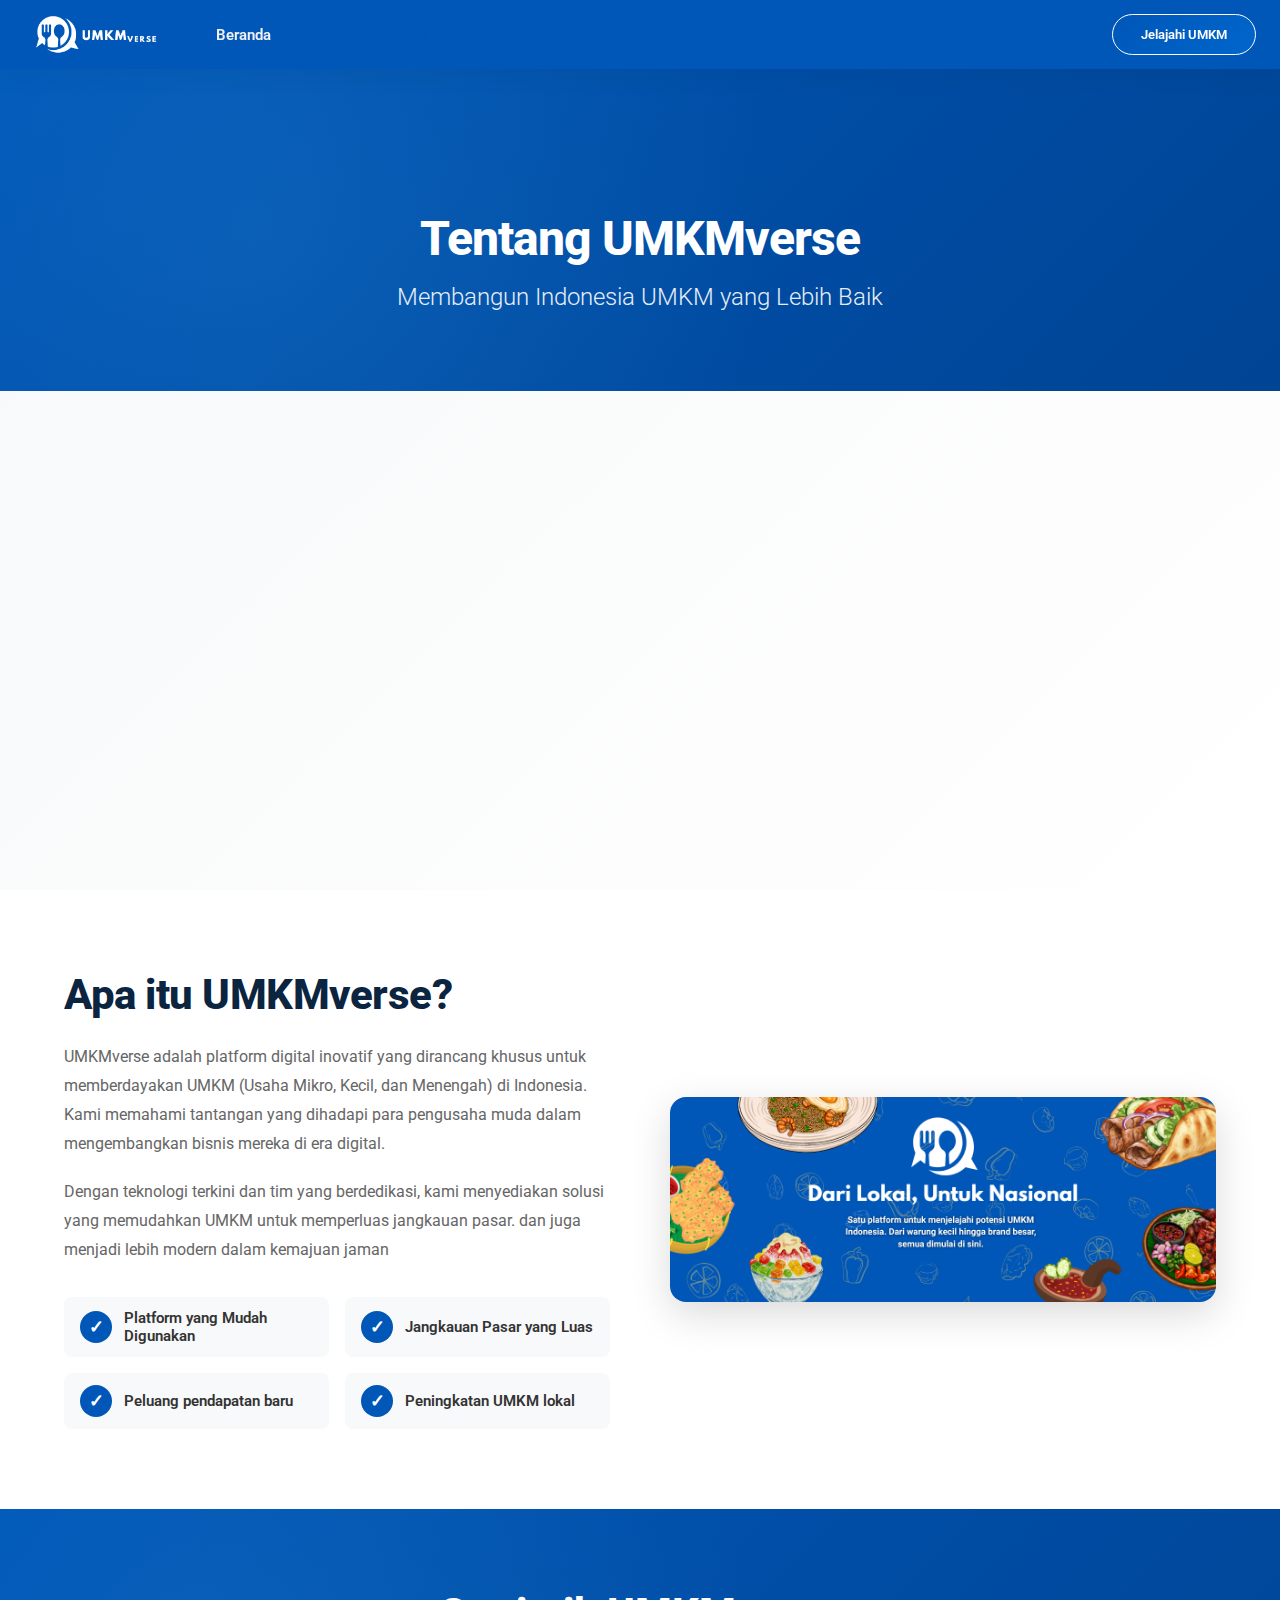
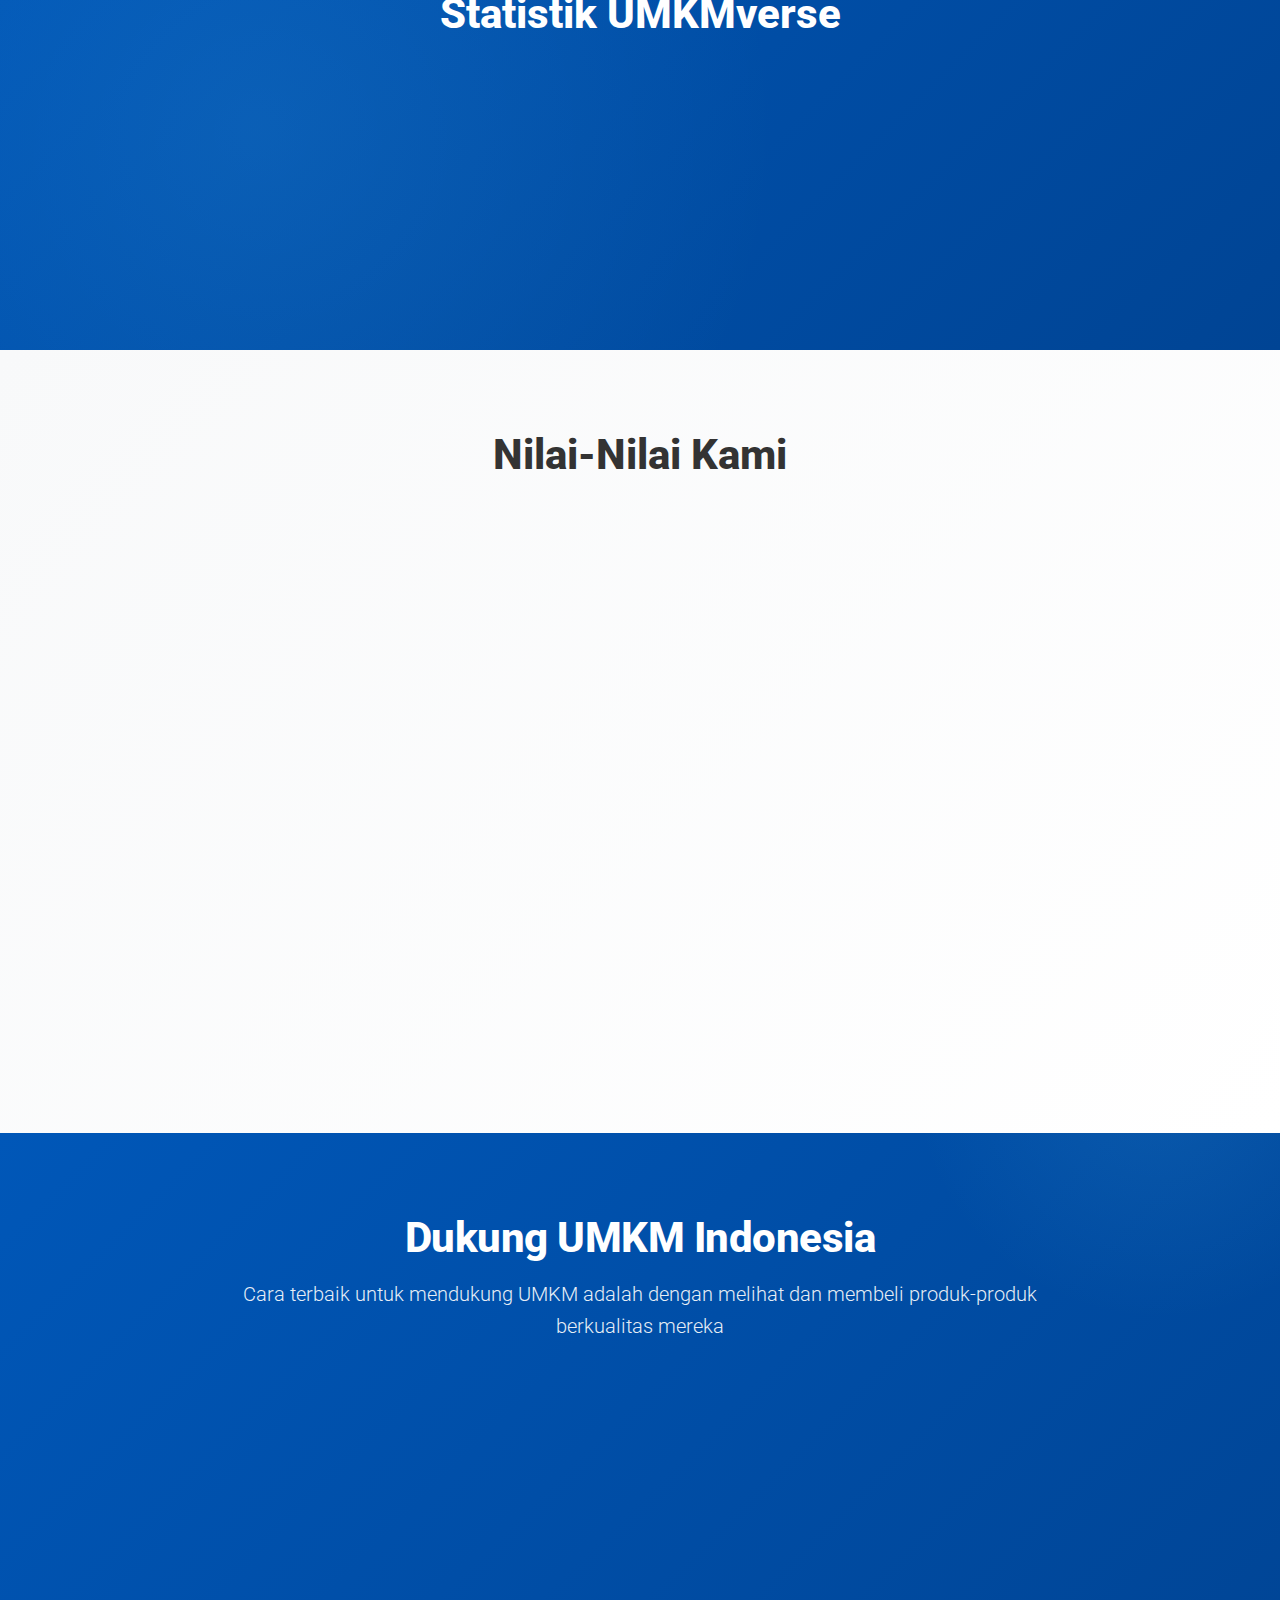
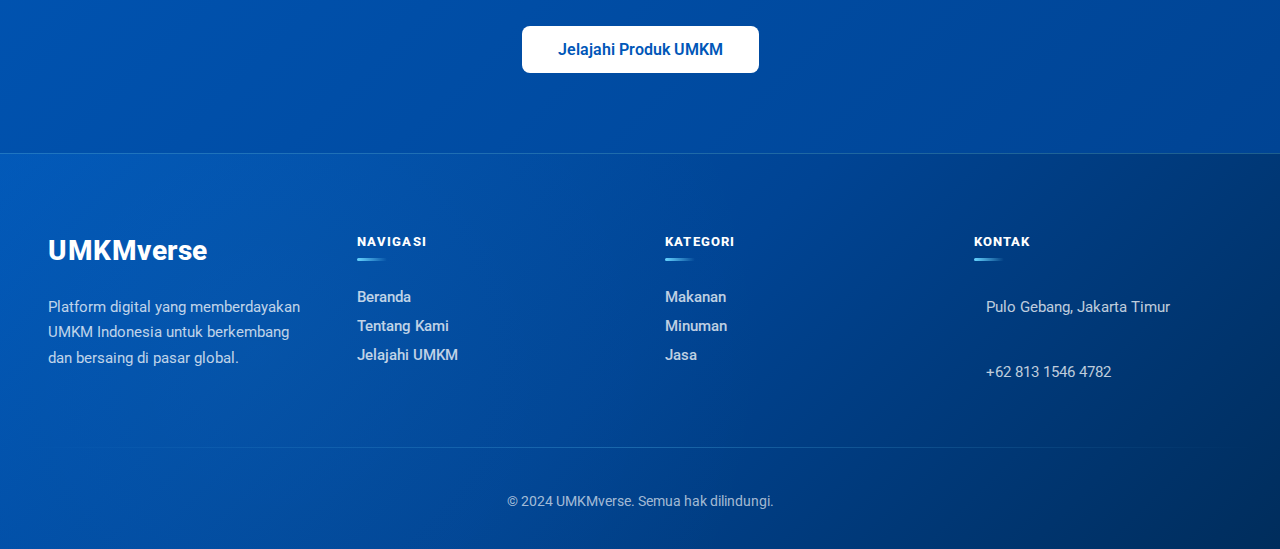
<file: about.html>
<!DOCTYPE html>
<html lang="id">

<head>
    <meta charset="UTF-8">
    <meta name="viewport" content="width=device-width, initial-scale=1.0">
    <title>Tentang Kami - UMKMverse</title>
    <link rel="stylesheet" href="about.css">

    <!-- Google Fonts -->
    <link rel="preconnect" href="https://fonts.googleapis.com">
    <link rel="preconnect" href="https://fonts.gstatic.com" crossorigin>
    <link href="https://fonts.googleapis.com/css2?family=Roboto:ital,wght@0,100..900;1,100..900&display=swap"
        rel="stylesheet">

    <!-- fav icon -->
    <link rel="shortcut icon" href="public/assets/logos.png" type="image/x-icon">
</head>

<body>
    <!-- Navigation -->
    <nav>
        <div class="nav-left">
            <div class="logo">
                <img src="public/assets/UMKMverse.png" alt="UMKMverse Logo">
            </div>
            <div class="navigation" id="navigation" role="navigation" aria-label="Main Navigation">
                <ul>
                    <li><a href="index.html" class="nav-link">Beranda</a></li>
                    <li><a href="about.html" class="nav-link active">Tentang Kami</a></li>
                </ul>
            </div>
        </div>
        <button class="hamburger" id="hamburger" aria-label="Toggle menu">
            <span></span>
            <span></span>
            <span></span>
        </button>
        <div class="nav-right">
            <button class="explore-btn">Jelajahi UMKM</button>
        </div>
    </nav>

    <!-- Hero Section -->
    <section class="hero-about">
        <div class="hero-about-content">
            <h1 class="hero-title">Tentang UMKMverse</h1>
            <p class="hero-subtitle">Membangun Indonesia UMKM yang Lebih Baik</p>
        </div>
    </section>

    <!-- Mission Section -->
    <section class="mission-section">
        <div class="container">
            <div class="mission-grid">
                <div class="mission-item">
                    <div class="mission-icon">
                        <svg xmlns="http://www.w3.org/2000/svg" width="48" height="48" fill="currentColor"
                            viewBox="0 0 16 16">
                            <path d="M8 15A7 7 0 1 1 8 1a7 7 0 0 1 0 14zm0 1A8 8 0 1 0 8 0a8 8 0 0 0 0 16z" />
                            <path
                                d="m8.93 6.588-2.29.287-.082.38.45.083c.294.07.352.176.288.469l-.738 3.468c-.194.897.105 1.319.808 1.319.545 0 1.178-.252 1.465-.598l.088-.416c-.2.176-.492.246-.686.246-.275 0-.375-.193-.304-.533L8.93 6.588zM9 4.5a1 1 0 1 1-2 0 1 1 0 0 1 2 0z" />
                        </svg>
                    </div>
                    <h3 class="mission-title">Misi Kami</h3>
                    <p class="mission-desc">Memberdayakan UMKM Indonesia untuk berkembang dan bersaing di pasar global
                        dengan solusi digital yang inovatif.</p>
                </div>

                <div class="mission-item">
                    <div class="mission-icon">
                        <svg xmlns="http://www.w3.org/2000/svg" width="48" height="48" fill="currentColor"
                            viewBox="0 0 16 16">
                            <path d="M8 15A7 7 0 1 1 8 1a7 7 0 0 1 0 14zm0 1A8 8 0 1 0 8 0a8 8 0 0 0 0 16z" />
                            <path
                                d="M6.271 5.055a.5.5 0 0 1 .52.038l3.5 2.5a.5.5 0 1 1-.6.814L6.8 6.71V12.5a.5.5 0 0 1-1 0V5.5a.5.5 0 0 1 .271-.445z" />
                        </svg>
                    </div>
                    <h3 class="mission-title">Visi Kami</h3>
                    <p class="mission-desc">Menjadi platform digital terdepan yang menghubungkan UMKM dengan konsumen
                        dan membuka peluang bisnis tak terbatas.</p>
                </div>

                <div class="mission-item">
                    <div class="mission-icon">
                        <svg xmlns="http://www.w3.org/2000/svg" width="48" height="48" fill="currentColor"
                            viewBox="0 0 16 16">
                            <path d="M8 15A7 7 0 1 1 8 1a7 7 0 0 1 0 14zm0 1A8 8 0 1 0 8 0a8 8 0 0 0 0 16z" />
                            <path
                                d="M10.97 4.97a.75.75 0 0 1 1.07 1.05l-3.99 4.99a.75.75 0 0 1-1.08.02L4.324 8.384a.75.75 0 1 1 1.06-1.06l2.094 2.093 3.473-4.425a.267.267 0 0 1 .02-.022z" />
                        </svg>
                    </div>
                    <h3 class="mission-title">Nilai Kami</h3>
                    <p class="mission-desc">Integritas, inovasi, dan inklusivitas adalah fondasi dalam setiap keputusan
                        dan tindakan kami.</p>
                </div>
            </div>
        </div>
    </section>

    <!-- About Content Section -->
    <section class="about-content">
        <div class="container">
            <div class="about-grid">
                <div class="about-text">
                    <h2 class="about-title">Apa itu UMKMverse?</h2>
                    <p class="about-paragraph">
                        UMKMverse adalah platform digital inovatif yang dirancang khusus untuk memberdayakan UMKM (Usaha
                        Mikro, Kecil, dan Menengah) di Indonesia. Kami memahami tantangan yang dihadapi para pengusaha
                        muda dalam mengembangkan bisnis mereka di era digital.
                    </p>
                    <p class="about-paragraph">
                        Dengan teknologi terkini dan tim yang berdedikasi, kami menyediakan solusi yang memudahkan UMKM
                        untuk memperluas jangkauan pasar. dan juga menjadi lebih modern dalam kemajuan jaman
                    </p>
                    <div class="about-features">
                        <div class="feature-item">
                            <span class="feature-icon">✓</span>
                            <span class="feature-text">Platform yang Mudah Digunakan</span>
                        </div>
                        <div class="feature-item">
                            <span class="feature-icon">✓</span>
                            <span class="feature-text">Jangkauan Pasar yang Luas</span>
                        </div>
                        <div class="feature-item">
                            <span class="feature-icon">✓</span>
                            <span class="feature-text">Peluang pendapatan baru</span>
                        </div>
                        <div class="feature-item">
                            <span class="feature-icon">✓</span>
                            <span class="feature-text">Peningkatan UMKM lokal</span>
                        </div>
                    </div>
                </div>

                <div class="about-image">
                    <img src="public/assets/banner.png" alt="UMKMverse Platform" class="about-img">
                </div>
            </div>
        </div>
    </section>

    <!-- Statistics Section -->
    <section class="statistics-section">
        <div class="container">
            <h2 class="section-title">Statistik UMKMverse</h2>
            <div class="stats-grid">
                <div class="stat-card">
                    <div class="stat-value">10+</div>
                    <div class="stat-label">UMKM Terdaftar</div>
                </div>
                <div class="stat-card">
                    <div class="stat-value">50+</div>
                    <div class="stat-label">Produk Tersedia</div>
                </div>
            </div>
        </div>
    </section>

    <!-- Values Section -->
    <section class="values-section">
        <div class="container">
            <h2 class="section-title">Nilai-Nilai Kami</h2>
            <div class="values-grid">
                <div class="value-card">
                    <div class="value-icon">🎯</div>
                    <h3 class="value-title">Fokus</h3>
                    <p class="value-desc">Fokus pada kebutuhan UMKM dan solusi yang tepat sasaran.</p>
                </div>
                <div class="value-card">
                    <div class="value-icon">💡</div>
                    <h3 class="value-title">Inovasi</h3>
                    <p class="value-desc">Terus berinovasi untuk memberikan nilai tambah terbaik.</p>
                </div>
                <div class="value-card">
                    <div class="value-icon">🤝</div>
                    <h3 class="value-title">Kolaborasi</h3>
                    <p class="value-desc">Berkerjasama dengan UMKM lokal untuk membuat ekosistem yang sehat.</p>
                </div>
                <div class="value-card">
                    <div class="value-icon">🌟</div>
                    <h3 class="value-title">Kualitas</h3>
                    <p class="value-desc">Komitmen terhadap standar kualitas tertinggi dalam setiap aspek.</p>
                </div>
            </div>
        </div>
    </section>

    <!-- CTA Section - Mendukung UMKM dengan Melihat Produk -->
    <section class="cta-section">
        <div class="container">
            <div class="cta-content">
                <h2 class="cta-title">Dukung UMKM Indonesia</h2>
                <p class="cta-subtitle">Cara terbaik untuk mendukung UMKM adalah dengan melihat dan membeli
                    produk-produk berkualitas mereka</p>
                <div class="cta-benefits">
                    <div class="benefit-item">
                        <div class="benefit-icon">🛍️</div>
                        <div class="benefit-text">
                            <h4>Produk Berkualitas</h4>
                            <p>Koleksi lengkap produk pilihan dari UMKM terbaik</p>
                        </div>
                    </div>
                    <div class="benefit-item">
                        <div class="benefit-icon">💰</div>
                        <div class="benefit-text">
                            <h4>Harga Terjangkau</h4>
                            <p>Harga kompetitif langsung dari produsen UMKM</p>
                        </div>
                    </div>
                    <div class="benefit-item">
                        <div class="benefit-icon">🌱</div>
                        <div class="benefit-text">
                            <h4>Dampak Positif</h4>
                            <p>Setiap pembelian membantu ekonomi lokal berkembang</p>
                        </div>
                    </div>
                </div>
                <div class="cta-buttons">
                    <a href="index.html#directory" class="btn btn-primary">Jelajahi Produk UMKM</a>
                </div>
            </div>
        </div>
    </section>

    <!-- Footer -->
    <footer class="footer">
        <div class="footer-content">
            <div class="footer-section">
                <h3 class="footer-title">UMKMverse</h3>
                <p class="footer-description">Platform digital yang memberdayakan UMKM Indonesia untuk berkembang dan
                    bersaing di pasar global.</p>
            </div>

            <div class="footer-section">
                <h4>Navigasi</h4>
                <ul class="footer-links">
                    <li><a href="index.html">Beranda</a></li>
                    <li><a href="about.html">Tentang Kami</a></li>
                    <li><a href="index.html#directory">Jelajahi UMKM</a></li>
                </ul>
            </div>

            <div class="footer-section">
                <h4>Kategori</h4>
                <ul class="footer-links">
                    <li><a href="#">Makanan</a></li>
                    <li><a href="#">Minuman</a></li>
                    <li><a href="#">Jasa</a></li>
                </ul>
            </div>

            <div class="footer-section">
                <h4>Kontak</h4>
                <p class="footer-contact">Pulo Gebang, Jakarta Timur</p>
                <p class="footer-contact">+62 813 1546 4782</p>
            </div>
        </div>

        <div class="footer-divider"></div>

        <div class="footer-bottom">
            <p class="footer-copyright">&copy; 2024 UMKMverse. Semua hak dilindungi.</p>
        </div>
    </footer>

    <!-- Scripts -->
    <script src="about.js"></script>
</body>

</html>
</file>
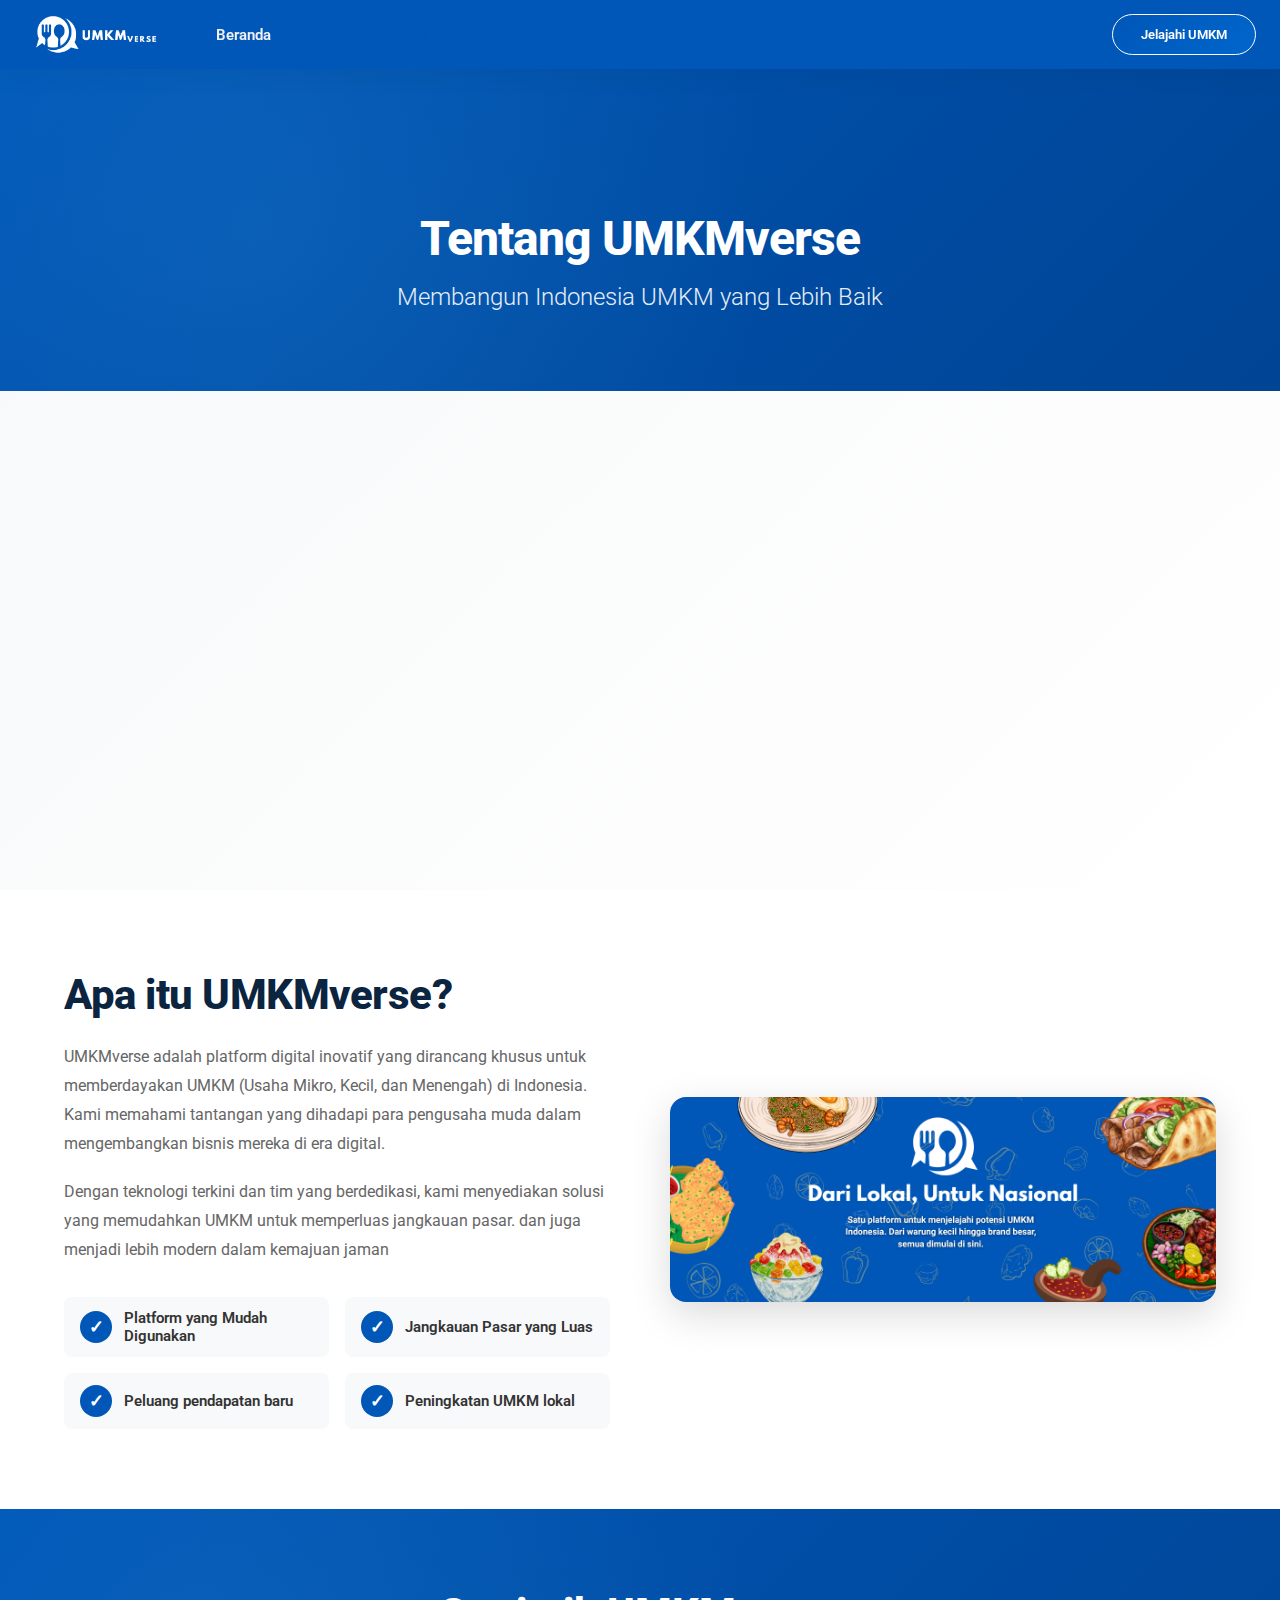
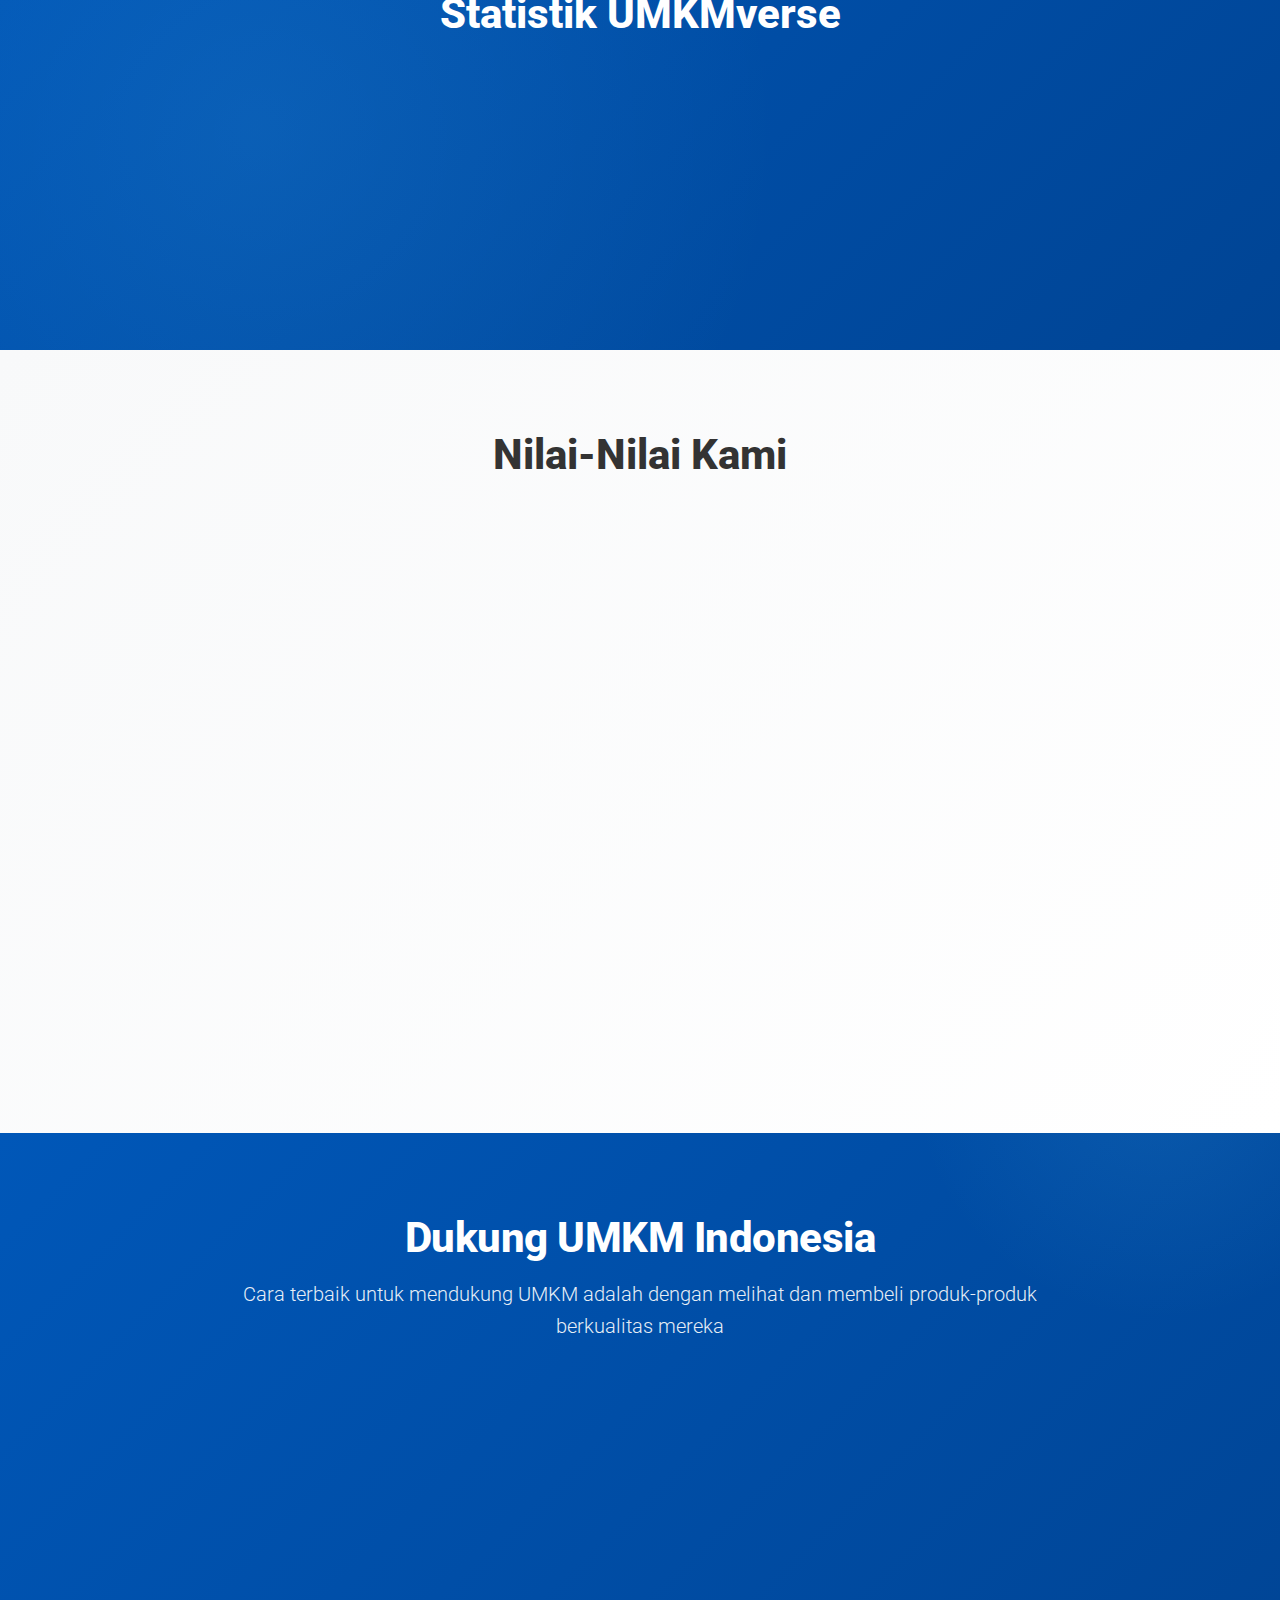
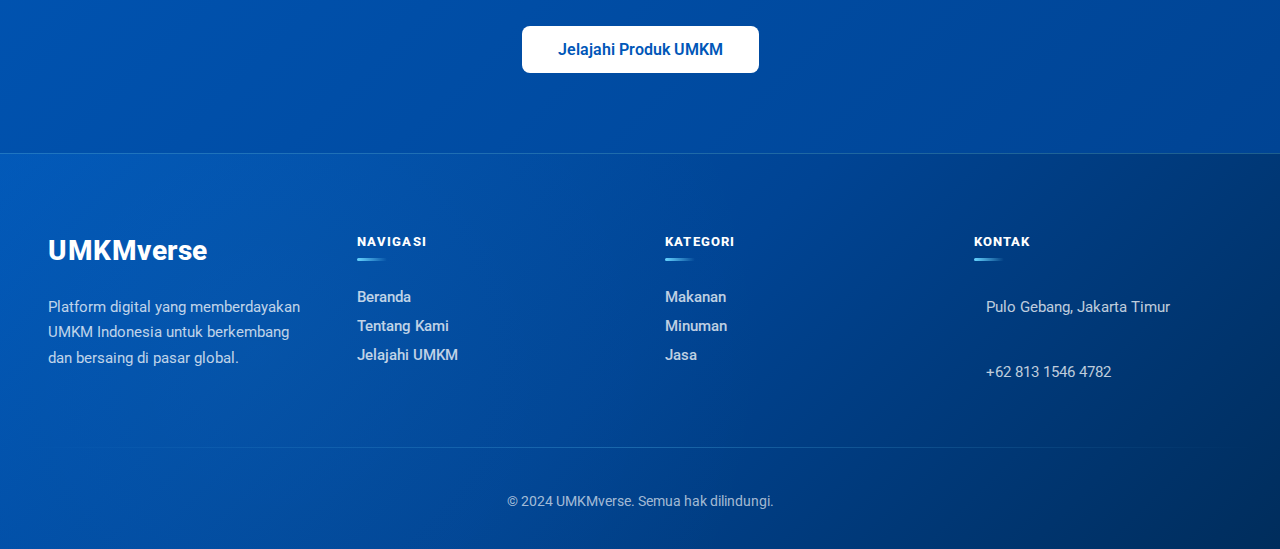
<file: html/about.html>
<!DOCTYPE html>
<html lang="id">

<head>
    <meta charset="UTF-8">
    <meta name="viewport" content="width=device-width, initial-scale=1.0">
    <title>Tentang Kami - UMKMverse</title>
    <link rel="stylesheet" href="/css/about.css">

    <!-- Google Fonts -->
    <link rel="preconnect" href="https://fonts.googleapis.com">
    <link rel="preconnect" href="https://fonts.gstatic.com" crossorigin>
    <link href="https://fonts.googleapis.com/css2?family=Roboto:ital,wght@0,100..900;1,100..900&display=swap"
        rel="stylesheet">
</head>

<body>
    <!-- Navigation -->
    <nav>
        <div class="nav-left">
            <div class="logo">
                <img src="/assets/UMKMverse.png" alt="UMKMverse Logo">
            </div>
            <div class="navigation" id="navigation" role="navigation" aria-label="Main Navigation">
                <ul>
                    <li><a href="index.html" class="nav-link">Beranda</a></li>
                    <li><a href="about.html" class="nav-link active">Tentang Kami</a></li>
                </ul>
            </div>
        </div>
        <button class="hamburger" id="hamburger" aria-label="Toggle menu">
            <span></span>
            <span></span>
            <span></span>
        </button>
        <div class="nav-right">
            <button class="explore-btn">Jelajahi UMKM</button>
        </div>
    </nav>

    <!-- Hero Section -->
    <section class="hero-about">
        <div class="hero-about-content">
            <h1 class="hero-title">Tentang UMKMverse</h1>
            <p class="hero-subtitle">Membangun Indonesia UMKM yang Lebih Baik</p>
        </div>
    </section>

    <!-- Mission Section -->
    <section class="mission-section">
        <div class="container">
            <div class="mission-grid">
                <div class="mission-item">
                    <div class="mission-icon">
                        <svg xmlns="http://www.w3.org/2000/svg" width="48" height="48" fill="currentColor" viewBox="0 0 16 16">
                            <path d="M8 15A7 7 0 1 1 8 1a7 7 0 0 1 0 14zm0 1A8 8 0 1 0 8 0a8 8 0 0 0 0 16z"/>
                            <path d="m8.93 6.588-2.29.287-.082.38.45.083c.294.07.352.176.288.469l-.738 3.468c-.194.897.105 1.319.808 1.319.545 0 1.178-.252 1.465-.598l.088-.416c-.2.176-.492.246-.686.246-.275 0-.375-.193-.304-.533L8.93 6.588zM9 4.5a1 1 0 1 1-2 0 1 1 0 0 1 2 0z"/>
                        </svg>
                    </div>
                    <h3 class="mission-title">Misi Kami</h3>
                    <p class="mission-desc">Memberdayakan UMKM Indonesia untuk berkembang dan bersaing di pasar global dengan solusi digital yang inovatif.</p>
                </div>

                <div class="mission-item">
                    <div class="mission-icon">
                        <svg xmlns="http://www.w3.org/2000/svg" width="48" height="48" fill="currentColor" viewBox="0 0 16 16">
                            <path d="M8 15A7 7 0 1 1 8 1a7 7 0 0 1 0 14zm0 1A8 8 0 1 0 8 0a8 8 0 0 0 0 16z"/>
                            <path d="M6.271 5.055a.5.5 0 0 1 .52.038l3.5 2.5a.5.5 0 1 1-.6.814L6.8 6.71V12.5a.5.5 0 0 1-1 0V5.5a.5.5 0 0 1 .271-.445z"/>
                        </svg>
                    </div>
                    <h3 class="mission-title">Visi Kami</h3>
                    <p class="mission-desc">Menjadi platform digital terdepan yang menghubungkan UMKM dengan konsumen dan membuka peluang bisnis tak terbatas.</p>
                </div>

                <div class="mission-item">
                    <div class="mission-icon">
                        <svg xmlns="http://www.w3.org/2000/svg" width="48" height="48" fill="currentColor" viewBox="0 0 16 16">
                            <path d="M8 15A7 7 0 1 1 8 1a7 7 0 0 1 0 14zm0 1A8 8 0 1 0 8 0a8 8 0 0 0 0 16z"/>
                            <path d="M10.97 4.97a.75.75 0 0 1 1.07 1.05l-3.99 4.99a.75.75 0 0 1-1.08.02L4.324 8.384a.75.75 0 1 1 1.06-1.06l2.094 2.093 3.473-4.425a.267.267 0 0 1 .02-.022z"/>
                        </svg>
                    </div>
                    <h3 class="mission-title">Nilai Kami</h3>
                    <p class="mission-desc">Integritas, inovasi, dan inklusivitas adalah fondasi dalam setiap keputusan dan tindakan kami.</p>
                </div>
            </div>
        </div>
    </section>

    <!-- About Content Section -->
    <section class="about-content">
        <div class="container">
            <div class="about-grid">
                <div class="about-text">
                    <h2 class="about-title">Apa itu UMKMverse?</h2>
                    <p class="about-paragraph">
                        UMKMverse adalah platform digital inovatif yang dirancang khusus untuk memberdayakan UMKM (Usaha Mikro, Kecil, dan Menengah) di Indonesia. Kami memahami tantangan yang dihadapi para pengusaha muda dalam mengembangkan bisnis mereka di era digital.
                    </p>
                    <p class="about-paragraph">
                        Dengan teknologi terkini dan tim yang berdedikasi, kami menyediakan solusi yang memudahkan UMKM untuk memperluas jangkauan pasar. dan juga menjadi lebih modern dalam kemajuan jaman
                    </p>
                    <div class="about-features">
                        <div class="feature-item">
                            <span class="feature-icon">✓</span>
                            <span class="feature-text">Platform yang Mudah Digunakan</span>
                        </div>
                        <div class="feature-item">
                            <span class="feature-icon">✓</span>
                            <span class="feature-text">Jangkauan Pasar yang Luas</span>
                        </div>
                        <div class="feature-item">
                            <span class="feature-icon">✓</span>
                            <span class="feature-text">Peluang pendapatan baru</span>
                        </div>
                        <div class="feature-item">
                            <span class="feature-icon">✓</span>
                            <span class="feature-text">Peningkatan UMKM lokal</span>
                        </div>
                    </div>
                </div>

                <div class="about-image">
                    <img src="/assets/Banner.png" alt="UMKMverse Platform" class="about-img">
                </div>
            </div>
        </div>
    </section>

    <!-- Statistics Section -->
    <section class="statistics-section">
        <div class="container">
            <h2 class="section-title">Statistik UMKMverse</h2>
            <div class="stats-grid">
                <div class="stat-card">
                    <div class="stat-value">10+</div>
                    <div class="stat-label">UMKM Terdaftar</div>
                </div>
                <div class="stat-card">
                    <div class="stat-value">50+</div>
                    <div class="stat-label">Produk Tersedia</div>
                </div>
            </div>
        </div>
    </section>

    <!-- Values Section -->
    <section class="values-section">
        <div class="container">
            <h2 class="section-title">Nilai-Nilai Kami</h2>
            <div class="values-grid">
                <div class="value-card">
                    <div class="value-icon">🎯</div>
                    <h3 class="value-title">Fokus</h3>
                    <p class="value-desc">Fokus pada kebutuhan UMKM dan solusi yang tepat sasaran.</p>
                </div>
                <div class="value-card">
                    <div class="value-icon">💡</div>
                    <h3 class="value-title">Inovasi</h3>
                    <p class="value-desc">Terus berinovasi untuk memberikan nilai tambah terbaik.</p>
                </div>
                <div class="value-card">
                    <div class="value-icon">🤝</div>
                    <h3 class="value-title">Kolaborasi</h3>
                    <p class="value-desc">Berkerjasama dengan UMKM lokal untuk membuat ekosistem yang sehat.</p>
                </div>
                <div class="value-card">
                    <div class="value-icon">🌟</div>
                    <h3 class="value-title">Kualitas</h3>
                    <p class="value-desc">Komitmen terhadap standar kualitas tertinggi dalam setiap aspek.</p>
                </div>
            </div>
        </div>
    </section>

    <!-- CTA Section - Mendukung UMKM dengan Melihat Produk -->
    <section class="cta-section">
        <div class="container">
            <div class="cta-content">
                <h2 class="cta-title">Dukung UMKM Indonesia</h2>
                <p class="cta-subtitle">Cara terbaik untuk mendukung UMKM adalah dengan melihat dan membeli produk-produk berkualitas mereka</p>
                <div class="cta-benefits">
                    <div class="benefit-item">
                        <div class="benefit-icon">🛍️</div>
                        <div class="benefit-text">
                            <h4>Produk Berkualitas</h4>
                            <p>Koleksi lengkap produk pilihan dari UMKM terbaik</p>
                        </div>
                    </div>
                    <div class="benefit-item">
                        <div class="benefit-icon">💰</div>
                        <div class="benefit-text">
                            <h4>Harga Terjangkau</h4>
                            <p>Harga kompetitif langsung dari produsen UMKM</p>
                        </div>
                    </div>
                    <div class="benefit-item">
                        <div class="benefit-icon">🌱</div>
                        <div class="benefit-text">
                            <h4>Dampak Positif</h4>
                            <p>Setiap pembelian membantu ekonomi lokal berkembang</p>
                        </div>
                    </div>
                </div>
                <div class="cta-buttons">
                    <a href="index.html#directory" class="btn btn-primary">Jelajahi Produk UMKM</a>
                </div>
            </div>
        </div>
    </section>

    <!-- Footer -->
    <footer class="footer">
        <div class="footer-content">
            <div class="footer-section">
                <h3 class="footer-title">UMKMverse</h3>
                <p class="footer-description">Platform digital yang memberdayakan UMKM Indonesia untuk berkembang dan bersaing di pasar global.</p>
            </div>

            <div class="footer-section">
                <h4>Navigasi</h4>
                <ul class="footer-links">
                    <li><a href="index.html">Beranda</a></li>
                    <li><a href="about.html">Tentang Kami</a></li>
                    <li><a href="index.html#directory">Jelajahi UMKM</a></li>
                </ul>
            </div>

            <div class="footer-section">
                <h4>Kategori</h4>
                <ul class="footer-links">
                    <li><a href="#">Makanan</a></li>
                    <li><a href="#">Minuman</a></li>
                    <li><a href="#">Jasa</a></li>
                </ul>
            </div>

            <div class="footer-section">
                <h4>Kontak</h4>
                <p class="footer-contact">Pulo Gebang, Jakarta Timur</p>
                <p class="footer-contact">+62 813 1546 4782</p>
            </div>
        </div>

        <div class="footer-divider"></div>

        <div class="footer-bottom">
            <p class="footer-copyright">&copy; 2024 UMKMverse. Semua hak dilindungi.</p>
        </div>
    </footer>

    <!-- Scripts -->
    <script src="/javascript/about.js"></script>
</body>

</html>
</file>
<file: about.css>
* {
    margin: 0;
    padding: 0;
    box-sizing: border-box;
    font-family: "Roboto", sans-serif;
}

html {
    scroll-behavior: smooth;
    overflow-x: hidden;
}

body {
    background-color: #ffffff;
    color: #333;
    overflow-x: hidden;
    width: 100%;
}

.container {
    max-width: 1200px;
    margin: 0 auto;
    padding: 0 24px;
    width: 100%;
}

/* Navigation - Shared from style.css */
nav {
    background-color: #0057B8;
    color: #f5f6f7;
    display: flex;
    padding: 7px 24px;
    align-items: center;
    justify-content: space-between;
    position: fixed;
    top: 0;
    left: 0;
    right: 0;
    z-index: 1000;
    backdrop-filter: blur(10px);
    box-shadow: 0 4px 30px rgba(0, 0, 0, 0.05);
    transition: all 0.3s ease;
    width: 100%;
}

.nav-left {
    display: flex;
    align-items: center;
    gap: 40px;
    flex: 1;
    min-width: 0;
}

nav img {
    width: 140px;
    height: auto;
    transition: transform 0.3s ease;
    flex-shrink: 0;
}

nav img:hover {
    transform: scale(1.02);
}

.hamburger {
    display: none;
    flex-direction: column;
    gap: 6px;
    background: none;
    border: none;
    cursor: pointer;
    padding: 8px;
    flex-shrink: 0;
}

.hamburger span {
    width: 26px;
    height: 3px;
    background-color: #f1f1f2;
    border-radius: 2px;
    transition: all 0.3s ease;
    display: block;
}

.hamburger.active span:nth-child(1) {
    transform: rotate(45deg) translate(10px, 10px);
}

.hamburger.active span:nth-child(2) {
    opacity: 0;
}

.hamburger.active span:nth-child(3) {
    transform: rotate(-45deg) translate(7px, -7px);
}

.navigation {
    display: flex;
}

nav ul {
    list-style-type: none;
    display: flex;
    gap: 40px;
    align-items: center;
    margin: 0;
    padding: 0;
}

nav ul li a {
    color: #f1f1f2;
    text-decoration: none;
    font-weight: 600;
    font-size: 15px;
    transition: all 0.3s ease;
    padding: 6px 12px;
    border-radius: 20px;
    white-space: nowrap;
}

nav ul li a:hover {
    background: rgba(0, 87, 184, 0.05);
    color: #fefefe;
}

nav ul li a.active {
    background: rgba(0, 87, 184, 0.1);
    color: #0057B8;
}

.nav-right {
    display: flex;
    gap: 16px;
    align-items: center;
    flex-shrink: 0;
}

.explore-btn {
    background: linear-gradient(135deg, #0057B8 0%, #0066cc 100%);
    color: white;
    border: 1px white solid;
    padding: 12px 28px;
    border-radius: 25px;
    font-weight: 600;
    cursor: pointer;
    transition: all 0.4s ease;
    white-space: nowrap;
    flex-shrink: 0;
}

.explore-btn:hover {
    transform: translateY(-2px);
    box-shadow: 0 6px 20px rgba(0, 87, 184, 0.25);
}

/* Hero About Section */
.hero-about {
    background: linear-gradient(135deg, #0057B8 0%, #004494 100%);
    color: white;
    padding: 150px 24px 80px;
    text-align: center;
    margin-top: 60px;
    position: relative;
    overflow: hidden;
    width: 100%;
}

.hero-about::before {
    content: '';
    position: absolute;
    top: 0;
    left: 0;
    right: 0;
    bottom: 0;
    background: radial-gradient(circle at 20% 50%, rgba(102, 212, 255, 0.1) 0%, transparent 50%);
    pointer-events: none;
}

.hero-about-content {
    position: relative;
    z-index: 1;
    max-width: 800px;
    margin: 0 auto;
    padding: 0 24px;
    width: 100%;
}

.hero-title {
    font-size: 48px;
    font-weight: 800;
    margin-bottom: 16px;
    letter-spacing: -1px;
    animation: fadeInUp 0.8s ease-out;
    word-wrap: break-word;
}

.hero-subtitle {
    font-size: 24px;
    font-weight: 300;
    opacity: 0.9;
    animation: fadeInUp 0.8s ease-out 0.2s both;
    word-wrap: break-word;
}

@keyframes fadeInUp {
    from {
        opacity: 0;
        transform: translateY(30px);
    }
    to {
        opacity: 1;
        transform: translateY(0);
    }
}

/* Mission Section */
.mission-section {
    padding: 80px 24px;
    background: linear-gradient(135deg, #f8f9fa 0%, #ffffff 100%);
    width: 100%;
    overflow: hidden;
}

.mission-grid {
    display: grid;
    grid-template-columns: repeat(auto-fit, minmax(300px, 1fr));
    gap: 40px;
    max-width: 1200px;
    margin: 0 auto;
    padding: 0 24px;
    width: 100%;
}

.mission-item {
    text-align: center;
    padding: 40px 30px;
    background: white;
    border-radius: 16px;
    box-shadow: 0 4px 20px rgba(0, 0, 0, 0.08);
    transition: all 0.4s cubic-bezier(0.4, 0, 0.2, 1);
    display: flex;
    flex-direction: column;
    align-items: center;
    justify-content: center;
    margin: 0 auto;
}

.mission-item:hover {
    transform: translateY(-8px);
    box-shadow: 0 12px 40px rgba(0, 0, 0, 0.12);
}

.mission-icon {
    width: 80px;
    height: 80px;
    background: linear-gradient(135deg, #0057B8 0%, #0066cc 100%);
    border-radius: 50%;
    display: flex;
    align-items: center;
    justify-content: center;
    color: white;
    margin: 0 auto 24px;
    transition: all 0.3s ease;
    flex-shrink: 0;
}

.mission-item:hover .mission-icon {
    transform: scale(1.1) rotate(10deg);
}

.mission-title {
    font-size: 24px;
    font-weight: 700;
    color: #0057B8;
    margin-bottom: 12px;
    word-wrap: break-word;
}

.mission-desc {
    font-size: 16px;
    color: #666;
    line-height: 1.8;
    margin: 0;
    word-wrap: break-word;
}

/* About Content Section */
.about-content {
    padding: 80px 24px;
    background: white;
    width: 100%;
    overflow: hidden;
}

.about-grid {
    display: grid;
    grid-template-columns: 1fr 1fr;
    gap: 60px;
    align-items: center;
    max-width: 1200px;
    margin: 0 auto;
    width: 100%;
}

.about-text {
    animation: fadeInLeft 0.8s ease-out;
    min-width: 0;
}

@keyframes fadeInLeft {
    from {
        opacity: 0;
        transform: translateX(-30px);
    }
    to {
        opacity: 1;
        transform: translateX(0);
    }
}

.about-title {
    font-size: 42px;
    font-weight: 800;
    color: #0b243f;
    margin-bottom: 24px;
    letter-spacing: -0.5px;
    word-wrap: break-word;
}

.about-paragraph {
    font-size: 16px;
    color: #666;
    line-height: 1.8;
    margin-bottom: 20px;
    word-wrap: break-word;
}

.about-features {
    display: grid;
    grid-template-columns: repeat(2, 1fr);
    gap: 16px;
    margin-top: 32px;
    width: 100%;
}

.feature-item {
    display: flex;
    align-items: center;
    gap: 12px;
    padding: 12px 16px;
    background: #f8f9fa;
    border-radius: 8px;
    transition: all 0.3s ease;
    min-width: 0;
}

.feature-item:hover {
    background: rgba(0, 87, 184, 0.1);
    transform: translateX(4px);
}

.feature-icon {
    display: flex;
    align-items: center;
    justify-content: center;
    width: 32px;
    height: 32px;
    background: #0057B8;
    color: white;
    border-radius: 50%;
    font-size: 18px;
    font-weight: bold;
    flex-shrink: 0;
}

.feature-text {
    font-size: 15px;
    font-weight: 600;
    color: #333;
    word-wrap: break-word;
    min-width: 0;
}

.about-image {
    animation: fadeInRight 0.8s ease-out;
    min-width: 0;
}

@keyframes fadeInRight {
    from {
        opacity: 0;
        transform: translateX(30px);
    }
    to {
        opacity: 1;
        transform: translateX(0);
    }
}

.about-img {
    width: 100%;
    height: auto;
    border-radius: 16px;
    box-shadow: 0 12px 40px rgba(0, 0, 0, 0.15);
    transition: all 0.4s ease;
    display: block;
}

.about-image:hover .about-img {
    transform: scale(1.03);
}

/* Statistics Section */
.statistics-section {
    padding: 80px 24px;
    background: linear-gradient(135deg, #0057B8 0%, #004494 100%);
    color: white;
    position: relative;
    overflow: hidden;
    width: 100%;
}

.statistics-section::before {
    content: '';
    position: absolute;
    top: 0;
    left: 0;
    right: 0;
    bottom: 0;
    background: radial-gradient(circle at 20% 50%, rgba(102, 212, 255, 0.1) 0%, transparent 50%);
    pointer-events: none;
}

.section-title {
    text-align: center;
    font-size: 42px;
    font-weight: 800;
    margin-bottom: 60px;
    position: relative;
    z-index: 1;
    word-wrap: break-word;
}

.stats-grid {
    display: grid;
    grid-template-columns: repeat(auto-fit, minmax(250px, 1fr));
    gap: 40px;
    max-width: 800px;
    margin: 0 auto;
    position: relative;
    z-index: 1;
    padding: 0 24px;
    width: 100%;
}

.stat-card {
    text-align: center;
    padding: 40px 30px;
    background: rgba(255, 255, 255, 0.1);
    border-radius: 16px;
    backdrop-filter: blur(10px);
    border: 1px solid rgba(255, 255, 255, 0.2);
    transition: all 0.4s cubic-bezier(0.4, 0, 0.2, 1);
}

.stat-card:hover {
    transform: translateY(-8px);
    background: rgba(255, 255, 255, 0.15);
    border-color: rgba(255, 255, 255, 0.4);
}

.stat-value {
    font-size: 48px;
    font-weight: 800;
    margin-bottom: 12px;
    background: linear-gradient(135deg, #66d4ff 0%, #ffffff 100%);
    -webkit-background-clip: text;
    -webkit-text-fill-color: transparent;
    background-clip: text;
    word-wrap: break-word;
}

.stat-label {
    font-size: 18px;
    font-weight: 600;
    opacity: 0.9;
    word-wrap: break-word;
}

/* Values Section */
.values-section {
    padding: 80px 24px;
    background: linear-gradient(135deg, #f8f9fa 0%, #ffffff 100%);
    width: 100%;
    overflow: hidden;
}

.values-grid {
    display: grid;
    grid-template-columns: repeat(2, 1fr);
    gap: 32px;
    max-width: 1000px;
    margin: 0 auto;
    padding: 0 24px;
    width: 100%;
}

.value-card {
    padding: 40px 30px;
    background: white;
    border-radius: 16px;
    text-align: center;
    box-shadow: 0 4px 15px rgba(0, 0, 0, 0.06);
    transition: all 0.4s cubic-bezier(0.4, 0, 0.2, 1);
    border-top: 4px solid transparent;
    display: flex;
    flex-direction: column;
    align-items: center;
    justify-content: center;
}

.value-card:hover {
    transform: translateY(-6px);
    box-shadow: 0 12px 30px rgba(0, 0, 0, 0.12);
    border-top-color: #0057B8;
}

.value-icon {
    font-size: 48px;
    margin-bottom: 16px;
    display: block;
}

.value-title {
    font-size: 20px;
    font-weight: 700;
    color: #0057B8;
    margin-bottom: 12px;
    word-wrap: break-word;
}

.value-desc {
    font-size: 15px;
    color: #666;
    line-height: 1.6;
    margin: 0;
    word-wrap: break-word;
}

/* CTA Section */
.cta-section {
    padding: 80px 24px;
    background: linear-gradient(135deg, #0057B8 0%, #004494 100%);
    color: white;
    text-align: center;
    position: relative;
    overflow: hidden;
    width: 100%;
}

.cta-section::before {
    content: '';
    position: absolute;
    top: -50%;
    right: -10%;
    width: 500px;
    height: 500px;
    background: radial-gradient(circle, rgba(102, 212, 255, 0.1) 0%, transparent 70%);
    border-radius: 50%;
    pointer-events: none;
}

.cta-content {
    position: relative;
    z-index: 1;
    max-width: 900px;
    margin: 0 auto;
    padding: 0 24px;
    width: 100%;
}

.cta-title {
    font-size: 42px;
    font-weight: 800;
    margin-bottom: 16px;
    letter-spacing: -0.5px;
    word-wrap: break-word;
}

.cta-subtitle {
    font-size: 20px;
    font-weight: 300;
    margin-bottom: 48px;
    opacity: 0.9;
    line-height: 1.6;
    word-wrap: break-word;
}

.cta-benefits {
    display: grid;
    grid-template-columns: repeat(auto-fit, minmax(250px, 1fr));
    gap: 32px;
    margin-bottom: 48px;
    width: 100%;
}

.benefit-item {
    display: flex;
    flex-direction: column;
    align-items: center;
    gap: 12px;
    padding: 24px;
    background: rgba(255, 255, 255, 0.1);
    border-radius: 12px;
    backdrop-filter: blur(10px);
    border: 1px solid rgba(255, 255, 255, 0.2);
    transition: all 0.4s cubic-bezier(0.4, 0, 0.2, 1);
}

.benefit-item:hover {
    transform: translateY(-8px);
    background: rgba(255, 255, 255, 0.15);
    border-color: rgba(255, 255, 255, 0.4);
}

.benefit-icon {
    font-size: 48px;
    display: block;
}

.benefit-text {
    text-align: center;
}

.benefit-text h4 {
    font-size: 18px;
    font-weight: 700;
    margin-bottom: 6px;
    color: white;
    word-wrap: break-word;
}

.benefit-text p {
    font-size: 14px;
    color: rgba(255, 255, 255, 0.85);
    line-height: 1.5;
    margin: 0;
    word-wrap: break-word;
}

.cta-buttons {
    display: flex;
    gap: 20px;
    justify-content: center;
    flex-wrap: wrap;
    width: 100%;
}

.btn {
    padding: 14px 36px;
    border-radius: 8px;
    border: none;
    font-size: 16px;
    font-weight: 600;
    cursor: pointer;
    transition: all 0.4s ease;
    text-decoration: none;
    display: inline-block;
    white-space: nowrap;
}

.btn-primary {
    background: white;
    color: #0057B8;
}

.btn-primary:hover {
    transform: translateY(-3px);
    box-shadow: 0 8px 20px rgba(255, 255, 255, 0.2);
}

.btn-secondary {
    background: transparent;
    color: white;
    border: 2px solid white;
}

.btn-secondary:hover {
    background: rgba(255, 255, 255, 0.1);
    transform: translateY(-3px);
}

/* Footer */
.footer {
    background: linear-gradient(135deg, #0057B8 0%, #004494 50%, #002d5c 100%);
    color: #f1f1f2;
    padding: 80px 24px 40px;
    position: relative;
    border-top: 1px solid rgba(102, 212, 255, 0.3);
    width: 100%;
    overflow: hidden;
}

.footer::before {
    content: '';
    position: absolute;
    top: 0;
    left: 0;
    right: 0;
    bottom: 0;
    background: radial-gradient(circle at 20% 50%, rgba(102, 212, 255, 0.05) 0%, transparent 50%);
    pointer-events: none;
}

.footer-content {
    display: grid;
    grid-template-columns: repeat(4, 1fr);
    gap: 50px;
    max-width: 1400px;
    margin: 0 auto 45px;
    position: relative;
    z-index: 1;
    padding: 0 24px;
}

.footer-section {
    display: flex;
    flex-direction: column;
    gap: 16px;
    min-width: 0;
}

.footer-section h4 {
    font-size: 13px;
    font-weight: 800;
    color: #ffffff;
    margin-bottom: 10px;
    letter-spacing: 1.2px;
    text-transform: uppercase;
    position: relative;
    padding-bottom: 12px;
    word-wrap: break-word;
}

.footer-section h4::after {
    content: '';
    position: absolute;
    bottom: 0;
    left: 0;
    width: 30px;
    height: 2.5px;
    background: linear-gradient(90deg, #66d4ff 0%, rgba(102, 212, 255, 0) 100%);
    border-radius: 2px;
}

.footer-title {
    font-size: 28px;
    font-weight: 800;
    color: #ffffff;
    margin: 0 0 12px 0;
    letter-spacing: 0.5px;
    word-wrap: break-word;
}

.footer-description {
    font-size: 15px;
    color: rgba(255, 255, 255, 0.75);
    line-height: 1.7;
    margin: 0;
    transition: all 0.3s ease;
    word-wrap: break-word;
}

.footer-section:hover .footer-description {
    color: rgba(255, 255, 255, 0.95);
}

.footer-links {
    list-style: none;
    padding: 0;
    margin: 0;
    display: flex;
    flex-direction: column;
    gap: 10px;
}

.footer-links li {
    margin: 0;
    transform: translateX(0);
    transition: transform 0.3s ease;
    min-width: 0;
}

.footer-links li:hover {
    transform: translateX(8px);
}

.footer-links a {
    color: rgba(255, 255, 255, 0.75);
    text-decoration: none;
    font-size: 15px;
    transition: all 0.3s ease;
    position: relative;
    font-weight: 500;
    display: inline-flex;
    align-items: center;
    word-wrap: break-word;
}

.footer-links a::before {
    content: '';
    position: absolute;
    bottom: -3px;
    left: 0;
    width: 0;
    height: 2px;
    background: linear-gradient(90deg, #66d4ff 0%, rgba(102, 212, 255, 0) 100%);
    transition: width 0.3s ease;
    flex-shrink: 0;
}

.footer-links a:hover {
    color: #ffffff;
}

.footer-links a:hover::before {
    width: 100%;
}

.footer-contact {
    font-size: 15px;
    color: rgba(255, 255, 255, 0.75);
    margin: 0 0 8px 0;
    line-height: 1.7;
    transition: all 0.3s ease;
    padding: 8px 12px;
    border-radius: 6px;
    word-wrap: break-word;
}

.footer-contact:hover {
    color: #ffffff;
    background: rgba(102, 212, 255, 0.12);
    transform: translateX(4px);
}

.footer-divider {
    height: 1px;
    background: linear-gradient(90deg, transparent, rgba(102, 212, 255, 0.25), transparent);
    margin: 45px 0;
    position: relative;
    z-index: 1;
}

.footer-bottom {
    display: flex;
    justify-content: center;
    align-items: center;
    max-width: 1400px;
    margin: 0 auto;
    position: relative;
    z-index: 1;
    padding: 0 24px;
}

.footer-copyright {
    font-size: 14px;
    color: rgba(255, 255, 255, 0.65);
    margin: 0;
    transition: all 0.3s ease;
    text-align: center;
    word-wrap: break-word;
}

.footer-copyright:hover {
    color: rgba(255, 255, 255, 0.85);
}

/* Responsive Design */

/* Tablet (1024px) */
@media (max-width: 1024px) {
    .footer-content {
        grid-template-columns: repeat(2, 1fr);
        gap: 40px;
    }

    .about-grid {
        grid-template-columns: 1fr;
        gap: 40px;
    }

    .about-features {
        grid-template-columns: 1fr;
    }

    .values-grid {
        grid-template-columns: repeat(2, 1fr);
        gap: 24px;
    }

    .hero-title {
        font-size: 36px;
    }

    .about-title {
        font-size: 32px;
    }

    .stats-grid {
        gap: 24px;
        max-width: 100%;
    }
}

/* Mobile (768px) */
@media (max-width: 768px) {
    .hamburger {
        display: flex;
    }

    nav {
        padding: 10px 16px;
    }

    nav img {
        width: 100px;
    }

    .nav-left {
        gap: 0;
    }

    .nav-right {
        gap: 8px;
    }

    .explore-btn {
        padding: 10px 16px;
        font-size: 12px;
    }

    .navigation {
        display: none;
    }

    nav.active .navigation,
    .navigation.active {
        display: flex;
        flex-direction: column;
        position: absolute;
        top: 100%;
        left: 0;
        right: 0;
        background: #0057B8;
        padding: 16px;
        border-bottom: 1px solid rgba(255, 255, 255, 0.06);
        z-index: 999;
        width: 100%;
    }

    nav.active .navigation ul,
    .navigation.active ul {
        flex-direction: column;
        gap: 0;
        width: 100%;
        margin: 0;
        padding: 0;
    }

    nav.active .navigation li,
    .navigation.active li {
        padding: 12px 0;
        border-bottom: 1px solid rgba(255, 255, 255, 0.06);
    }

    nav.active .navigation li:last-child,
    .navigation.active li:last-child {
        border-bottom: none;
    }

    nav.active .navigation a,
    .navigation.active a {
        display: block;
        padding: 8px 0;
        font-size: 14px;
        color: #ffffff;
    }

    .hero-about {
        padding: 100px 20px 60px;
        margin-top: 60px;
    }

    .hero-about-content {
        padding: 0 16px;
    }

    .hero-title {
        font-size: 28px;
        margin-bottom: 12px;
    }

    .hero-subtitle {
        font-size: 18px;
    }

    .mission-section {
        padding: 60px 20px;
    }

    .mission-grid {
        gap: 20px;
        padding: 0 12px;
        grid-template-columns: 1fr;
        max-width: 100%;
    }

    .mission-item {
        padding: 24px 16px;
        max-width: 100%;
        margin: 0 auto;
    }

    .about-content {
        padding: 60px 20px;
    }

    .about-grid {
        gap: 40px;
        padding: 0;
    }

    .about-title {
        font-size: 28px;
        margin-bottom: 16px;
    }

    .about-paragraph {
        font-size: 15px;
    }

    .about-features {
        gap: 12px;
    }

    .feature-item {
        padding: 10px 12px;
    }

    .feature-text {
        font-size: 14px;
    }

    .statistics-section {
        padding: 60px 20px;
    }

    .section-title {
        font-size: 32px;
        margin-bottom: 40px;
    }

    .stats-grid {
        grid-template-columns: repeat(2, 1fr);
        gap: 20px;
        padding: 0 16px;
        max-width: 100%;
    }

    .stat-card {
        padding: 30px 20px;
    }

    .stat-value {
        font-size: 36px;
    }

    .stat-label {
        font-size: 16px;
    }

    .values-section {
        padding: 60px 20px;
    }

    .values-grid {
        grid-template-columns: repeat(2, 1fr);
        gap: 16px;
        padding: 0 12px;
        max-width: 100%;
    }

    .value-card {
        padding: 24px 16px;
    }

    .value-icon {
        font-size: 36px;
    }

    .value-title {
        font-size: 16px;
    }

    .value-desc {
        font-size: 13px;
    }

    .cta-section {
        padding: 60px 20px;
    }

    .cta-content {
        padding: 0 16px;
    }

    .cta-title {
        font-size: 32px;
        margin-bottom: 12px;
    }

    .cta-subtitle {
        font-size: 16px;
        margin-bottom: 30px;
    }

    .cta-benefits {
        grid-template-columns: 1fr;
        gap: 16px;
        margin-bottom: 32px;
    }

    .benefit-item {
        padding: 20px;
    }

    .benefit-icon {
        font-size: 36px;
    }

    .benefit-text h4 {
        font-size: 16px;
    }

    .benefit-text p {
        font-size: 13px;
    }

    .cta-buttons {
        gap: 12px;
    }

    .btn {
        padding: 12px 28px;
        font-size: 14px;
        flex: 1;
        min-width: 100%;
    }

    .footer {
        padding: 40px 20px 25px;
    }

    .footer-content {
        grid-template-columns: 1fr;
        gap: 24px;
        padding: 0 16px;
    }

    .footer-section h4::after {
        width: 0;
    }

    .footer-title {
        font-size: 20px;
    }

    .footer-description {
        font-size: 14px;
    }

    .footer-links a {
        font-size: 14px;
    }

    .footer-contact {
        font-size: 14px;
    }

    .footer-copyright {
        font-size: 12px;
    }

    .footer-divider {
        margin: 30px 0;
    }

    .footer-bottom {
        padding: 0 16px;
    }
}

/* Small Mobile (480px) */
@media (max-width: 480px) {
    nav {
        padding: 8px 12px;
    }

    nav img {
        width: 80px;
    }

    .explore-btn {
        padding: 8px 12px;
        font-size: 11px;
    }

    .hero-about {
        padding: 80px 16px 50px;
        margin-top: 60px;
    }

    .hero-about-content {
        padding: 0 12px;
    }

    .hero-title {
        font-size: 24px;
    }

    .hero-subtitle {
        font-size: 16px;
    }

    .mission-section {
        padding: 40px 16px;
    }

    .mission-grid {
        gap: 16px;
        padding: 0 12px;
        grid-template-columns: 1fr;
        max-width: 100%;
    }

    .mission-item {
        padding: 20px 12px;
        max-width: 100%;
        margin: 0 auto;
    }

    .mission-icon {
        width: 60px;
        height: 60px;
    }

    .mission-title {
        font-size: 16px;
    }

    .mission-desc {
        font-size: 13px;
    }

    .about-content {
        padding: 40px 16px;
    }

    .about-grid {
        padding: 0 12px;
    }

    .about-title {
        font-size: 22px;
    }

    .about-paragraph {
        font-size: 14px;
        margin-bottom: 16px;
    }

    .about-features {
        gap: 12px;
    }

    .feature-icon {
        width: 28px;
        height: 28px;
        font-size: 14px;
    }

    .statistics-section {
        padding: 40px 16px;
    }

    .section-title {
        font-size: 24px;
        margin-bottom: 32px;
    }

    .stats-grid {
        grid-template-columns: repeat(2, 1fr);
        gap: 16px;
        padding: 0 12px;
    }

    .stat-card {
        padding: 20px 16px;
    }

    .stat-value {
        font-size: 28px;
    }

    .stat-label {
        font-size: 14px;
    }

    .values-section {
        padding: 40px 16px;
    }

    .section-title {
        font-size: 24px;
        margin-bottom: 32px;
    }

    .values-grid {
        grid-template-columns: repeat(2, 1fr);
        gap: 12px;
        padding: 0 8px;
        max-width: 100%;
    }

    .value-card {
        padding: 16px 12px;
    }

    .value-icon {
        font-size: 28px;
        margin-bottom: 8px;
    }

    .value-title {
        font-size: 14px;
        margin-bottom: 6px;
    }

    .value-desc {
        font-size: 11px;
    }

    .cta-section {
        padding: 40px 16px;
    }

    .cta-content {
        padding: 0 12px;
    }

    .cta-title {
        font-size: 24px;
    }

    .cta-subtitle {
        font-size: 14px;
        margin-bottom: 24px;
    }

    .cta-benefits {
        grid-template-columns: 1fr;
        gap: 12px;
        margin-bottom: 24px;
        padding: 0 12px;
        width: calc(100% - 24px);
    }

    .benefit-item {
        padding: 16px;
        margin-right: -25px;
    }

    .benefit-icon {
        font-size: 32px;
    }

    .benefit-text h4 {
        font-size: 14px;
    }

    .benefit-text p {
        font-size: 12px;
    }

    .cta-buttons {
        flex-direction: column;
        gap: 12px;
        padding: 0 12px;
    }

    .btn {
        padding: 12px 20px;
        width: 100%;
    }

    .footer {
        padding: 30px 16px 20px;
    }

    .footer-content {
        gap: 24px;
        padding: 0 12px;
    }

    .footer-title {
        font-size: 18px;
    }

    .footer-description {
        font-size: 13px;
    }

    .footer-bottom {
        padding: 0 12px;
    }
}
</file>
<file: css/about.css>
* {
    margin: 0;
    padding: 0;
    box-sizing: border-box;
    font-family: "Roboto", sans-serif;
}

html {
    scroll-behavior: smooth;
    overflow-x: hidden;
}

body {
    background-color: #ffffff;
    color: #333;
    overflow-x: hidden;
    width: 100%;
}

.container {
    max-width: 1200px;
    margin: 0 auto;
    padding: 0 24px;
    width: 100%;
}

/* Navigation - Shared from style.css */
nav {
    background-color: #0057B8;
    color: #f5f6f7;
    display: flex;
    padding: 7px 24px;
    align-items: center;
    justify-content: space-between;
    position: fixed;
    top: 0;
    left: 0;
    right: 0;
    z-index: 1000;
    backdrop-filter: blur(10px);
    box-shadow: 0 4px 30px rgba(0, 0, 0, 0.05);
    transition: all 0.3s ease;
    width: 100%;
}

.nav-left {
    display: flex;
    align-items: center;
    gap: 40px;
    flex: 1;
    min-width: 0;
}

nav img {
    width: 140px;
    height: auto;
    transition: transform 0.3s ease;
    flex-shrink: 0;
}

nav img:hover {
    transform: scale(1.02);
}

.hamburger {
    display: none;
    flex-direction: column;
    gap: 6px;
    background: none;
    border: none;
    cursor: pointer;
    padding: 8px;
    flex-shrink: 0;
}

.hamburger span {
    width: 26px;
    height: 3px;
    background-color: #f1f1f2;
    border-radius: 2px;
    transition: all 0.3s ease;
    display: block;
}

.hamburger.active span:nth-child(1) {
    transform: rotate(45deg) translate(10px, 10px);
}

.hamburger.active span:nth-child(2) {
    opacity: 0;
}

.hamburger.active span:nth-child(3) {
    transform: rotate(-45deg) translate(7px, -7px);
}

.navigation {
    display: flex;
}

nav ul {
    list-style-type: none;
    display: flex;
    gap: 40px;
    align-items: center;
    margin: 0;
    padding: 0;
}

nav ul li a {
    color: #f1f1f2;
    text-decoration: none;
    font-weight: 600;
    font-size: 15px;
    transition: all 0.3s ease;
    padding: 6px 12px;
    border-radius: 20px;
    white-space: nowrap;
}

nav ul li a:hover {
    background: rgba(0, 87, 184, 0.05);
    color: #fefefe;
}

nav ul li a.active {
    background: rgba(0, 87, 184, 0.1);
    color: #0057B8;
}

.nav-right {
    display: flex;
    gap: 16px;
    align-items: center;
    flex-shrink: 0;
}

.explore-btn {
    background: linear-gradient(135deg, #0057B8 0%, #0066cc 100%);
    color: white;
    border: 1px white solid;
    padding: 12px 28px;
    border-radius: 25px;
    font-weight: 600;
    cursor: pointer;
    transition: all 0.4s ease;
    white-space: nowrap;
    flex-shrink: 0;
}

.explore-btn:hover {
    transform: translateY(-2px);
    box-shadow: 0 6px 20px rgba(0, 87, 184, 0.25);
}

/* Hero About Section */
.hero-about {
    background: linear-gradient(135deg, #0057B8 0%, #004494 100%);
    color: white;
    padding: 150px 24px 80px;
    text-align: center;
    margin-top: 60px;
    position: relative;
    overflow: hidden;
    width: 100%;
}

.hero-about::before {
    content: '';
    position: absolute;
    top: 0;
    left: 0;
    right: 0;
    bottom: 0;
    background: radial-gradient(circle at 20% 50%, rgba(102, 212, 255, 0.1) 0%, transparent 50%);
    pointer-events: none;
}

.hero-about-content {
    position: relative;
    z-index: 1;
    max-width: 800px;
    margin: 0 auto;
    padding: 0 24px;
    width: 100%;
}

.hero-title {
    font-size: 48px;
    font-weight: 800;
    margin-bottom: 16px;
    letter-spacing: -1px;
    animation: fadeInUp 0.8s ease-out;
    word-wrap: break-word;
}

.hero-subtitle {
    font-size: 24px;
    font-weight: 300;
    opacity: 0.9;
    animation: fadeInUp 0.8s ease-out 0.2s both;
    word-wrap: break-word;
}

@keyframes fadeInUp {
    from {
        opacity: 0;
        transform: translateY(30px);
    }
    to {
        opacity: 1;
        transform: translateY(0);
    }
}

/* Mission Section */
.mission-section {
    padding: 80px 24px;
    background: linear-gradient(135deg, #f8f9fa 0%, #ffffff 100%);
    width: 100%;
    overflow: hidden;
}

.mission-grid {
    display: grid;
    grid-template-columns: repeat(auto-fit, minmax(300px, 1fr));
    gap: 40px;
    max-width: 1200px;
    margin: 0 auto;
    padding: 0 24px;
    width: 100%;
}

.mission-item {
    text-align: center;
    padding: 40px 30px;
    background: white;
    border-radius: 16px;
    box-shadow: 0 4px 20px rgba(0, 0, 0, 0.08);
    transition: all 0.4s cubic-bezier(0.4, 0, 0.2, 1);
    display: flex;
    flex-direction: column;
    align-items: center;
    justify-content: center;
    margin: 0 auto;
}

.mission-item:hover {
    transform: translateY(-8px);
    box-shadow: 0 12px 40px rgba(0, 0, 0, 0.12);
}

.mission-icon {
    width: 80px;
    height: 80px;
    background: linear-gradient(135deg, #0057B8 0%, #0066cc 100%);
    border-radius: 50%;
    display: flex;
    align-items: center;
    justify-content: center;
    color: white;
    margin: 0 auto 24px;
    transition: all 0.3s ease;
    flex-shrink: 0;
}

.mission-item:hover .mission-icon {
    transform: scale(1.1) rotate(10deg);
}

.mission-title {
    font-size: 24px;
    font-weight: 700;
    color: #0057B8;
    margin-bottom: 12px;
    word-wrap: break-word;
}

.mission-desc {
    font-size: 16px;
    color: #666;
    line-height: 1.8;
    margin: 0;
    word-wrap: break-word;
}

/* About Content Section */
.about-content {
    padding: 80px 24px;
    background: white;
    width: 100%;
    overflow: hidden;
}

.about-grid {
    display: grid;
    grid-template-columns: 1fr 1fr;
    gap: 60px;
    align-items: center;
    max-width: 1200px;
    margin: 0 auto;
    width: 100%;
}

.about-text {
    animation: fadeInLeft 0.8s ease-out;
    min-width: 0;
}

@keyframes fadeInLeft {
    from {
        opacity: 0;
        transform: translateX(-30px);
    }
    to {
        opacity: 1;
        transform: translateX(0);
    }
}

.about-title {
    font-size: 42px;
    font-weight: 800;
    color: #0b243f;
    margin-bottom: 24px;
    letter-spacing: -0.5px;
    word-wrap: break-word;
}

.about-paragraph {
    font-size: 16px;
    color: #666;
    line-height: 1.8;
    margin-bottom: 20px;
    word-wrap: break-word;
}

.about-features {
    display: grid;
    grid-template-columns: repeat(2, 1fr);
    gap: 16px;
    margin-top: 32px;
    width: 100%;
}

.feature-item {
    display: flex;
    align-items: center;
    gap: 12px;
    padding: 12px 16px;
    background: #f8f9fa;
    border-radius: 8px;
    transition: all 0.3s ease;
    min-width: 0;
}

.feature-item:hover {
    background: rgba(0, 87, 184, 0.1);
    transform: translateX(4px);
}

.feature-icon {
    display: flex;
    align-items: center;
    justify-content: center;
    width: 32px;
    height: 32px;
    background: #0057B8;
    color: white;
    border-radius: 50%;
    font-size: 18px;
    font-weight: bold;
    flex-shrink: 0;
}

.feature-text {
    font-size: 15px;
    font-weight: 600;
    color: #333;
    word-wrap: break-word;
    min-width: 0;
}

.about-image {
    animation: fadeInRight 0.8s ease-out;
    min-width: 0;
}

@keyframes fadeInRight {
    from {
        opacity: 0;
        transform: translateX(30px);
    }
    to {
        opacity: 1;
        transform: translateX(0);
    }
}

.about-img {
    width: 100%;
    height: auto;
    border-radius: 16px;
    box-shadow: 0 12px 40px rgba(0, 0, 0, 0.15);
    transition: all 0.4s ease;
    display: block;
}

.about-image:hover .about-img {
    transform: scale(1.03);
}

/* Statistics Section */
.statistics-section {
    padding: 80px 24px;
    background: linear-gradient(135deg, #0057B8 0%, #004494 100%);
    color: white;
    position: relative;
    overflow: hidden;
    width: 100%;
}

.statistics-section::before {
    content: '';
    position: absolute;
    top: 0;
    left: 0;
    right: 0;
    bottom: 0;
    background: radial-gradient(circle at 20% 50%, rgba(102, 212, 255, 0.1) 0%, transparent 50%);
    pointer-events: none;
}

.section-title {
    text-align: center;
    font-size: 42px;
    font-weight: 800;
    margin-bottom: 60px;
    position: relative;
    z-index: 1;
    word-wrap: break-word;
}

.stats-grid {
    display: grid;
    grid-template-columns: repeat(auto-fit, minmax(250px, 1fr));
    gap: 40px;
    max-width: 800px;
    margin: 0 auto;
    position: relative;
    z-index: 1;
    padding: 0 24px;
    width: 100%;
}

.stat-card {
    text-align: center;
    padding: 40px 30px;
    background: rgba(255, 255, 255, 0.1);
    border-radius: 16px;
    backdrop-filter: blur(10px);
    border: 1px solid rgba(255, 255, 255, 0.2);
    transition: all 0.4s cubic-bezier(0.4, 0, 0.2, 1);
}

.stat-card:hover {
    transform: translateY(-8px);
    background: rgba(255, 255, 255, 0.15);
    border-color: rgba(255, 255, 255, 0.4);
}

.stat-value {
    font-size: 48px;
    font-weight: 800;
    margin-bottom: 12px;
    background: linear-gradient(135deg, #66d4ff 0%, #ffffff 100%);
    -webkit-background-clip: text;
    -webkit-text-fill-color: transparent;
    background-clip: text;
    word-wrap: break-word;
}

.stat-label {
    font-size: 18px;
    font-weight: 600;
    opacity: 0.9;
    word-wrap: break-word;
}

/* Values Section */
.values-section {
    padding: 80px 24px;
    background: linear-gradient(135deg, #f8f9fa 0%, #ffffff 100%);
    width: 100%;
    overflow: hidden;
}

.values-grid {
    display: grid;
    grid-template-columns: repeat(2, 1fr);
    gap: 32px;
    max-width: 1000px;
    margin: 0 auto;
    padding: 0 24px;
    width: 100%;
}

.value-card {
    padding: 40px 30px;
    background: white;
    border-radius: 16px;
    text-align: center;
    box-shadow: 0 4px 15px rgba(0, 0, 0, 0.06);
    transition: all 0.4s cubic-bezier(0.4, 0, 0.2, 1);
    border-top: 4px solid transparent;
    display: flex;
    flex-direction: column;
    align-items: center;
    justify-content: center;
}

.value-card:hover {
    transform: translateY(-6px);
    box-shadow: 0 12px 30px rgba(0, 0, 0, 0.12);
    border-top-color: #0057B8;
}

.value-icon {
    font-size: 48px;
    margin-bottom: 16px;
    display: block;
}

.value-title {
    font-size: 20px;
    font-weight: 700;
    color: #0057B8;
    margin-bottom: 12px;
    word-wrap: break-word;
}

.value-desc {
    font-size: 15px;
    color: #666;
    line-height: 1.6;
    margin: 0;
    word-wrap: break-word;
}

/* CTA Section */
.cta-section {
    padding: 80px 24px;
    background: linear-gradient(135deg, #0057B8 0%, #004494 100%);
    color: white;
    text-align: center;
    position: relative;
    overflow: hidden;
    width: 100%;
}

.cta-section::before {
    content: '';
    position: absolute;
    top: -50%;
    right: -10%;
    width: 500px;
    height: 500px;
    background: radial-gradient(circle, rgba(102, 212, 255, 0.1) 0%, transparent 70%);
    border-radius: 50%;
    pointer-events: none;
}

.cta-content {
    position: relative;
    z-index: 1;
    max-width: 900px;
    margin: 0 auto;
    padding: 0 24px;
    width: 100%;
}

.cta-title {
    font-size: 42px;
    font-weight: 800;
    margin-bottom: 16px;
    letter-spacing: -0.5px;
    word-wrap: break-word;
}

.cta-subtitle {
    font-size: 20px;
    font-weight: 300;
    margin-bottom: 48px;
    opacity: 0.9;
    line-height: 1.6;
    word-wrap: break-word;
}

.cta-benefits {
    display: grid;
    grid-template-columns: repeat(auto-fit, minmax(250px, 1fr));
    gap: 32px;
    margin-bottom: 48px;
    width: 100%;
}

.benefit-item {
    display: flex;
    flex-direction: column;
    align-items: center;
    gap: 12px;
    padding: 24px;
    background: rgba(255, 255, 255, 0.1);
    border-radius: 12px;
    backdrop-filter: blur(10px);
    border: 1px solid rgba(255, 255, 255, 0.2);
    transition: all 0.4s cubic-bezier(0.4, 0, 0.2, 1);
}

.benefit-item:hover {
    transform: translateY(-8px);
    background: rgba(255, 255, 255, 0.15);
    border-color: rgba(255, 255, 255, 0.4);
}

.benefit-icon {
    font-size: 48px;
    display: block;
}

.benefit-text {
    text-align: center;
}

.benefit-text h4 {
    font-size: 18px;
    font-weight: 700;
    margin-bottom: 6px;
    color: white;
    word-wrap: break-word;
}

.benefit-text p {
    font-size: 14px;
    color: rgba(255, 255, 255, 0.85);
    line-height: 1.5;
    margin: 0;
    word-wrap: break-word;
}

.cta-buttons {
    display: flex;
    gap: 20px;
    justify-content: center;
    flex-wrap: wrap;
    width: 100%;
}

.btn {
    padding: 14px 36px;
    border-radius: 8px;
    border: none;
    font-size: 16px;
    font-weight: 600;
    cursor: pointer;
    transition: all 0.4s ease;
    text-decoration: none;
    display: inline-block;
    white-space: nowrap;
}

.btn-primary {
    background: white;
    color: #0057B8;
}

.btn-primary:hover {
    transform: translateY(-3px);
    box-shadow: 0 8px 20px rgba(255, 255, 255, 0.2);
}

.btn-secondary {
    background: transparent;
    color: white;
    border: 2px solid white;
}

.btn-secondary:hover {
    background: rgba(255, 255, 255, 0.1);
    transform: translateY(-3px);
}

/* Footer */
.footer {
    background: linear-gradient(135deg, #0057B8 0%, #004494 50%, #002d5c 100%);
    color: #f1f1f2;
    padding: 80px 24px 40px;
    position: relative;
    border-top: 1px solid rgba(102, 212, 255, 0.3);
    width: 100%;
    overflow: hidden;
}

.footer::before {
    content: '';
    position: absolute;
    top: 0;
    left: 0;
    right: 0;
    bottom: 0;
    background: radial-gradient(circle at 20% 50%, rgba(102, 212, 255, 0.05) 0%, transparent 50%);
    pointer-events: none;
}

.footer-content {
    display: grid;
    grid-template-columns: repeat(4, 1fr);
    gap: 50px;
    max-width: 1400px;
    margin: 0 auto 45px;
    position: relative;
    z-index: 1;
    padding: 0 24px;
}

.footer-section {
    display: flex;
    flex-direction: column;
    gap: 16px;
    min-width: 0;
}

.footer-section h4 {
    font-size: 13px;
    font-weight: 800;
    color: #ffffff;
    margin-bottom: 10px;
    letter-spacing: 1.2px;
    text-transform: uppercase;
    position: relative;
    padding-bottom: 12px;
    word-wrap: break-word;
}

.footer-section h4::after {
    content: '';
    position: absolute;
    bottom: 0;
    left: 0;
    width: 30px;
    height: 2.5px;
    background: linear-gradient(90deg, #66d4ff 0%, rgba(102, 212, 255, 0) 100%);
    border-radius: 2px;
}

.footer-title {
    font-size: 28px;
    font-weight: 800;
    color: #ffffff;
    margin: 0 0 12px 0;
    letter-spacing: 0.5px;
    word-wrap: break-word;
}

.footer-description {
    font-size: 15px;
    color: rgba(255, 255, 255, 0.75);
    line-height: 1.7;
    margin: 0;
    transition: all 0.3s ease;
    word-wrap: break-word;
}

.footer-section:hover .footer-description {
    color: rgba(255, 255, 255, 0.95);
}

.footer-links {
    list-style: none;
    padding: 0;
    margin: 0;
    display: flex;
    flex-direction: column;
    gap: 10px;
}

.footer-links li {
    margin: 0;
    transform: translateX(0);
    transition: transform 0.3s ease;
    min-width: 0;
}

.footer-links li:hover {
    transform: translateX(8px);
}

.footer-links a {
    color: rgba(255, 255, 255, 0.75);
    text-decoration: none;
    font-size: 15px;
    transition: all 0.3s ease;
    position: relative;
    font-weight: 500;
    display: inline-flex;
    align-items: center;
    word-wrap: break-word;
}

.footer-links a::before {
    content: '';
    position: absolute;
    bottom: -3px;
    left: 0;
    width: 0;
    height: 2px;
    background: linear-gradient(90deg, #66d4ff 0%, rgba(102, 212, 255, 0) 100%);
    transition: width 0.3s ease;
    flex-shrink: 0;
}

.footer-links a:hover {
    color: #ffffff;
}

.footer-links a:hover::before {
    width: 100%;
}

.footer-contact {
    font-size: 15px;
    color: rgba(255, 255, 255, 0.75);
    margin: 0 0 8px 0;
    line-height: 1.7;
    transition: all 0.3s ease;
    padding: 8px 12px;
    border-radius: 6px;
    word-wrap: break-word;
}

.footer-contact:hover {
    color: #ffffff;
    background: rgba(102, 212, 255, 0.12);
    transform: translateX(4px);
}

.footer-divider {
    height: 1px;
    background: linear-gradient(90deg, transparent, rgba(102, 212, 255, 0.25), transparent);
    margin: 45px 0;
    position: relative;
    z-index: 1;
}

.footer-bottom {
    display: flex;
    justify-content: center;
    align-items: center;
    max-width: 1400px;
    margin: 0 auto;
    position: relative;
    z-index: 1;
    padding: 0 24px;
}

.footer-copyright {
    font-size: 14px;
    color: rgba(255, 255, 255, 0.65);
    margin: 0;
    transition: all 0.3s ease;
    text-align: center;
    word-wrap: break-word;
}

.footer-copyright:hover {
    color: rgba(255, 255, 255, 0.85);
}

/* Responsive Design */

/* Tablet (1024px) */
@media (max-width: 1024px) {
    .footer-content {
        grid-template-columns: repeat(2, 1fr);
        gap: 40px;
    }

    .about-grid {
        grid-template-columns: 1fr;
        gap: 40px;
    }

    .about-features {
        grid-template-columns: 1fr;
    }

    .values-grid {
        grid-template-columns: repeat(2, 1fr);
        gap: 24px;
    }

    .hero-title {
        font-size: 36px;
    }

    .about-title {
        font-size: 32px;
    }

    .stats-grid {
        gap: 24px;
        max-width: 100%;
    }
}

/* Mobile (768px) */
@media (max-width: 768px) {
    .hamburger {
        display: flex;
    }

    nav {
        padding: 10px 16px;
    }

    nav img {
        width: 100px;
    }

    .nav-left {
        gap: 0;
    }

    .nav-right {
        gap: 8px;
    }

    .explore-btn {
        padding: 10px 16px;
        font-size: 12px;
    }

    .navigation {
        display: none;
    }

    nav.active .navigation,
    .navigation.active {
        display: flex;
        flex-direction: column;
        position: absolute;
        top: 100%;
        left: 0;
        right: 0;
        background: #0057B8;
        padding: 16px;
        border-bottom: 1px solid rgba(255, 255, 255, 0.06);
        z-index: 999;
        width: 100%;
    }

    nav.active .navigation ul,
    .navigation.active ul {
        flex-direction: column;
        gap: 0;
        width: 100%;
        margin: 0;
        padding: 0;
    }

    nav.active .navigation li,
    .navigation.active li {
        padding: 12px 0;
        border-bottom: 1px solid rgba(255, 255, 255, 0.06);
    }

    nav.active .navigation li:last-child,
    .navigation.active li:last-child {
        border-bottom: none;
    }

    nav.active .navigation a,
    .navigation.active a {
        display: block;
        padding: 8px 0;
        font-size: 14px;
        color: #ffffff;
    }

    .hero-about {
        padding: 100px 20px 60px;
        margin-top: 60px;
    }

    .hero-about-content {
        padding: 0 16px;
    }

    .hero-title {
        font-size: 28px;
        margin-bottom: 12px;
    }

    .hero-subtitle {
        font-size: 18px;
    }

    .mission-section {
        padding: 60px 20px;
    }

    .mission-grid {
        gap: 20px;
        padding: 0 12px;
        grid-template-columns: 1fr;
        max-width: 100%;
    }

    .mission-item {
        padding: 24px 16px;
        max-width: 100%;
        margin: 0 auto;
    }

    .about-content {
        padding: 60px 20px;
    }

    .about-grid {
        gap: 40px;
        padding: 0;
    }

    .about-title {
        font-size: 28px;
        margin-bottom: 16px;
    }

    .about-paragraph {
        font-size: 15px;
    }

    .about-features {
        gap: 12px;
    }

    .feature-item {
        padding: 10px 12px;
    }

    .feature-text {
        font-size: 14px;
    }

    .statistics-section {
        padding: 60px 20px;
    }

    .section-title {
        font-size: 32px;
        margin-bottom: 40px;
    }

    .stats-grid {
        grid-template-columns: repeat(2, 1fr);
        gap: 20px;
        padding: 0 16px;
        max-width: 100%;
    }

    .stat-card {
        padding: 30px 20px;
    }

    .stat-value {
        font-size: 36px;
    }

    .stat-label {
        font-size: 16px;
    }

    .values-section {
        padding: 60px 20px;
    }

    .values-grid {
        grid-template-columns: repeat(2, 1fr);
        gap: 16px;
        padding: 0 12px;
        max-width: 100%;
    }

    .value-card {
        padding: 24px 16px;
    }

    .value-icon {
        font-size: 36px;
    }

    .value-title {
        font-size: 16px;
    }

    .value-desc {
        font-size: 13px;
    }

    .cta-section {
        padding: 60px 20px;
    }

    .cta-content {
        padding: 0 16px;
    }

    .cta-title {
        font-size: 32px;
        margin-bottom: 12px;
    }

    .cta-subtitle {
        font-size: 16px;
        margin-bottom: 30px;
    }

    .cta-benefits {
        grid-template-columns: 1fr;
        gap: 16px;
        margin-bottom: 32px;
    }

    .benefit-item {
        padding: 20px;
    }

    .benefit-icon {
        font-size: 36px;
    }

    .benefit-text h4 {
        font-size: 16px;
    }

    .benefit-text p {
        font-size: 13px;
    }

    .cta-buttons {
        gap: 12px;
    }

    .btn {
        padding: 12px 28px;
        font-size: 14px;
        flex: 1;
        min-width: 100%;
    }

    .footer {
        padding: 40px 20px 25px;
    }

    .footer-content {
        grid-template-columns: 1fr;
        gap: 24px;
        padding: 0 16px;
    }

    .footer-section h4::after {
        width: 0;
    }

    .footer-title {
        font-size: 20px;
    }

    .footer-description {
        font-size: 14px;
    }

    .footer-links a {
        font-size: 14px;
    }

    .footer-contact {
        font-size: 14px;
    }

    .footer-copyright {
        font-size: 12px;
    }

    .footer-divider {
        margin: 30px 0;
    }

    .footer-bottom {
        padding: 0 16px;
    }
}

/* Small Mobile (480px) */
@media (max-width: 480px) {
    nav {
        padding: 8px 12px;
    }

    nav img {
        width: 80px;
    }

    .explore-btn {
        padding: 8px 12px;
        font-size: 11px;
    }

    .hero-about {
        padding: 80px 16px 50px;
        margin-top: 60px;
    }

    .hero-about-content {
        padding: 0 12px;
    }

    .hero-title {
        font-size: 24px;
    }

    .hero-subtitle {
        font-size: 16px;
    }

    .mission-section {
        padding: 40px 16px;
    }

    .mission-grid {
        gap: 16px;
        padding: 0 12px;
        grid-template-columns: 1fr;
        max-width: 100%;
    }

    .mission-item {
        padding: 20px 12px;
        max-width: 100%;
        margin: 0 auto;
    }

    .mission-icon {
        width: 60px;
        height: 60px;
    }

    .mission-title {
        font-size: 16px;
    }

    .mission-desc {
        font-size: 13px;
    }

    .about-content {
        padding: 40px 16px;
    }

    .about-grid {
        padding: 0 12px;
    }

    .about-title {
        font-size: 22px;
    }

    .about-paragraph {
        font-size: 14px;
        margin-bottom: 16px;
    }

    .about-features {
        gap: 12px;
    }

    .feature-icon {
        width: 28px;
        height: 28px;
        font-size: 14px;
    }

    .statistics-section {
        padding: 40px 16px;
    }

    .section-title {
        font-size: 24px;
        margin-bottom: 32px;
    }

    .stats-grid {
        grid-template-columns: repeat(2, 1fr);
        gap: 16px;
        padding: 0 12px;
    }

    .stat-card {
        padding: 20px 16px;
    }

    .stat-value {
        font-size: 28px;
    }

    .stat-label {
        font-size: 14px;
    }

    .values-section {
        padding: 40px 16px;
    }

    .section-title {
        font-size: 24px;
        margin-bottom: 32px;
    }

    .values-grid {
        grid-template-columns: repeat(2, 1fr);
        gap: 12px;
        padding: 0 8px;
        max-width: 100%;
    }

    .value-card {
        padding: 16px 12px;
    }

    .value-icon {
        font-size: 28px;
        margin-bottom: 8px;
    }

    .value-title {
        font-size: 14px;
        margin-bottom: 6px;
    }

    .value-desc {
        font-size: 11px;
    }

    .cta-section {
        padding: 40px 16px;
    }

    .cta-content {
        padding: 0 12px;
    }

    .cta-title {
        font-size: 24px;
    }

    .cta-subtitle {
        font-size: 14px;
        margin-bottom: 24px;
    }

    .cta-benefits {
        grid-template-columns: 1fr;
        gap: 12px;
        margin-bottom: 24px;
        padding: 0 12px;
        width: calc(100% - 24px);
    }

    .benefit-item {
        padding: 16px;
        margin-right: -25px;
    }

    .benefit-icon {
        font-size: 32px;
    }

    .benefit-text h4 {
        font-size: 14px;
    }

    .benefit-text p {
        font-size: 12px;
    }

    .cta-buttons {
        flex-direction: column;
        gap: 12px;
        padding: 0 12px;
        width: calc(100% - 24px);
    }

    .btn {
        padding: 12px 20px;
        width: 100%;
    }

    .footer {
        padding: 30px 16px 20px;
    }

    .footer-content {
        gap: 24px;
        padding: 0 12px;
    }

    .footer-title {
        font-size: 18px;
    }

    .footer-description {
        font-size: 13px;
    }

    .footer-bottom {
        padding: 0 12px;
    }
}
</file>
